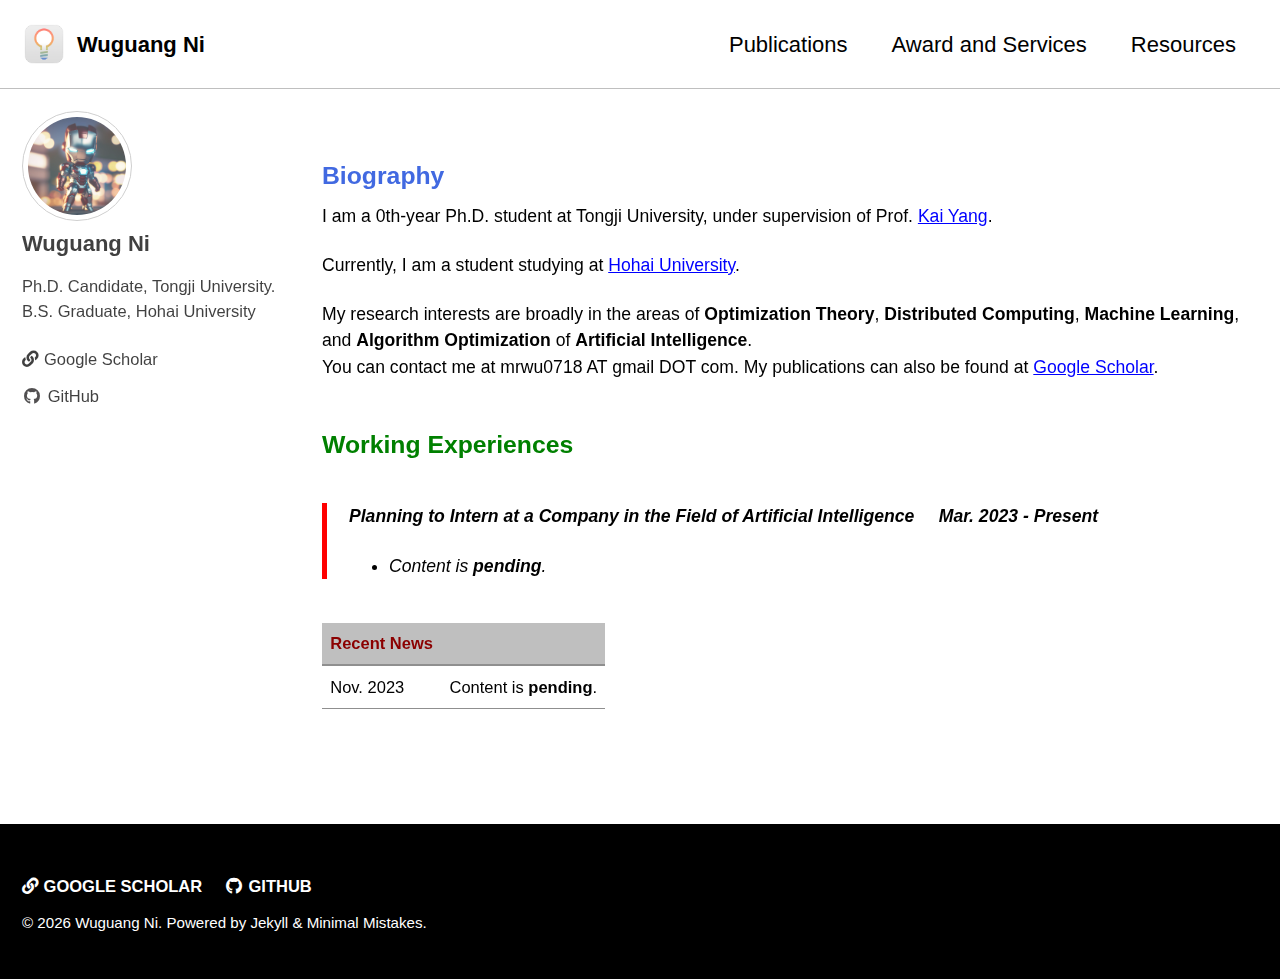
<file: index.html>
<!DOCTYPE html>
<html lang="en" class="js">
  <head>
    <meta http-equiv="Content-Type" content="text/html; charset=UTF-8" />
    <!-- title -->
    <title>Mr Ni</title>
    <meta name="author" content="Mr Ni" />
    <link rel="icon" href="./assets/graduate.svg" type="image/x-icon" />
    <meta name="viewport" content="width=device-width, initial-scale=1.0" />
    <script>
      document.documentElement.className =
        document.documentElement.className.replace(/\bno-js\b/g, "") + " js ";
    </script>
    <link rel="stylesheet" href="./assets/main.css" />
    <link
      rel="preload"
      href="https://cdn.jsdelivr.net/npm/@fortawesome/fontawesome-free@5/css/all.min.css"
      as="style"
      onload="this.onload=null;this.rel='stylesheet'"
    />
    <noscript
      ><link
        rel="stylesheet"
        href="https://cdn.jsdelivr.net/npm/@fortawesome/fontawesome-free@5/css/all.min.css"
    /></noscript>

    <script type="text/javascript" src="./assets/jquery-1.12.4.min.js"></script>
  </head>

  <body class="layout--single wide">
    <div class="masthead">
      <div class="masthead__inner-wrap">
        <div class="masthead__menu">
          <nav id="site-nav" class="greedy-nav">
            <!-- 状态栏 -->
            <a class="site-logo" href="/"
              ><img src="./assets/light.ico" alt="Wuguang Ni"
            /></a>
            <a class="site-title" href="/"> Wuguang Ni </a>
            <ul class="visible-links">
              <li class="masthead__menu-item">
                <a href="/publications/">Publications</a>
              </li>
              <li class="masthead__menu-item">
                <a href="/services/">Award and Services</a>
              </li>
              <li class="masthead__menu-item">
                <a href="/resources/">Resources</a>
              </li>
            </ul>
          </nav>
        </div>
      </div>
    </div>

    <div class="initial-content">
      <div id="main" role="main">
        <div class="sidebar sticky" style="overflow-y: hidden">
          <div itemscope="" itemtype="https://schema.org/Person" class="h-card">
            <!-- 个人信息 -->
            <div class="author__avatar">
              <a href="/">
                <img
                  src="./assets/wuguang.jpeg"
                  alt="Wuguang Ni"
                  itemprop="image"
                  class="u-photo"
                />
              </a>
            </div>
            <!-- 姓名信息 -->
            <div class="author__content">
              <h3 class="author__name p-name" itemprop="name">
                <a class="u-url" rel="me" href="/" itemprop="url">Wuguang Ni</a>
              </h3>
              <!-- 学历介绍 -->
              <div class="author__bio p-note" itemprop="description">
                <p>
                  Ph.D. Candidate, Tongji University. <br />B.S. Graduate, Hohai
                  University
                </p>
              </div>
            </div>

            <div class="author__urls-wrapper">
              <ul class="author__urls social-icons">
                <!-- 谷歌学术 -->
                <li>
                  <a href="/" rel="nofollow noopener noreferrer me"
                    ><i class="fas fa-link" aria-hidden="true"></i
                    ><span class="label">Google Scholar</span></a
                  >
                </li>
                <!-- GitHub -->
                <li>
                  <a
                    href="https://github.com/Ni-Mr"
                    rel="nofollow noopener noreferrer me"
                    ><i class="fab fa-fw fa-github" aria-hidden="true"></i
                    ><span class="label">GitHub</span></a
                  >
                </li>
              </ul>
              <!-- 访客量 -->
              <div style="width: 150px; height: 150px; margin-top: 32px">
                <script
                  type="text/javascript"
                  id="clstr_globe"
                  src="//clustrmaps.com/globe.js?d=Y4m14m4Jh2bS4Vyr_FP_8YF3q3_awg-YnkQxkAdOtIw"
                ></script>
              </div>
            </div>
          </div>
        </div>
        <!-- 自我介绍 -->
        <article
          class="page h-entry"
          itemscope=""
          itemtype="https://schema.org/CreativeWork"
        >
          <div class="page__inner-wrap">
            <section class="page__content e-content" itemprop="text">
              <!-- Biography -->
              <h3 id="biography">
                <span style="color: royalBlue; font-weight: bold"
                  >Biography</span
                ><a class="header-link" href="/#biography" title="Permalink"
                  ><span class="sr-only">Permalink</span
                  ><i class="fas fa-link"></i
                ></a>
              </h3>

              <p>
                I am a 0th-year Ph.D. student at Tongji University, under
                supervision of Prof.
                <a
                  href="https://scholar.google.com/citations?hl=zh-CN&user=irQuUaYAAAAJ"
                  >Kai Yang</a
                >.
                <!-- I am also studying at 
                <a href="https://www.hhu.edu.cn/">Hohai University</a>.
              </p> -->
              </p>

              <p>
                Currently, I am a student studying at
                <a href="https://www.hhu.edu.cn/">Hohai University</a>.
              </p>

              <p>
                My research interests are broadly in the areas of
                <strong>Optimization Theory</strong>,
                <strong>Distributed Computing</strong>,
                <strong>Machine Learning</strong>, and
                <strong>Algorithm Optimization</strong> of
                <strong>Artificial Intelligence</strong>.<br />You can contact
                me at mrwu0718 AT gmail DOT com. My publications can also be
                found at <a href="/">Google Scholar</a>.
              </p>
              <!-- 工作经历 -->
              <h3 id="working-experiences">
                <span style="color: green; font-weight: bold"
                  >Working Experiences</span
                ><a
                  class="header-link"
                  href="/#working-experiences"
                  title="Permalink"
                  ><span class="sr-only">Permalink</span
                  ><i class="fas fa-link"></i
                ></a>
              </h3>
              <blockquote>
                <p>
                  <strong>
                    Planning to Intern at a Company in the Field of Artificial
                    Intelligence &nbsp;&nbsp;&nbsp; Mar. 2023 - Present
                  </strong>
                </p>
                <ul>
                  <li>Content is <strong>pending</strong>.</li>
                </ul>
              </blockquote>
              <!-- 成长经历 -->
              <table>
                <thead>
                  <tr>
                    <th>
                      <span style="color: DarkRed; font-weight: bold"
                        >Recent News</span
                      >
                    </th>
                    <th>&nbsp;</th>
                  </tr>
                </thead>
                <tbody>
                  <!-- 一条一条的经历记录 -->
                  <!-- <tr>
                    <td>Nov. 2023</td>
                    <td>
                      <a href="/">link</a>
                      text
                      <strong>strong</strong>
                      <span style="background-color: grey; color: white">
                        (Best)
                        </span>
                        .
                    </td>
                  </tr> -->
                  <tr>
                    <td>Nov. 2023</td>
                    <td>Content is <strong>pending</strong>.</td>
                  </tr>
                </tbody>
              </table>
            </section>

            <footer class="page__meta"></footer>
          </div>
        </article>
      </div>
    </div>

    <div id="footer" class="page__footer">
      <!-- 脚注 -->
      <footer>
        <div class="page__footer-follow">
          <ul class="social-icons">
            <li>
              <a href="/" rel="nofollow noopener noreferrer"
                ><i class="fas fa-link" aria-hidden="true"></i> Google
                Scholar</a
              >
            </li>

            <li>
              <a
                href="https://github.com/Ni-Mr"
                rel="nofollow noopener noreferrer"
                ><i class="fab fa-fw fa-github" aria-hidden="true"></i>
                GitHub</a
              >
            </li>

            <!-- <li>
              <a href="/feed.xml"
                ><i class="fas fa-fw fa-rss-square" aria-hidden="true"></i>
                Feed</a
              >
            </li> -->
          </ul>
        </div>

        <div class="page__footer-copyright">
          <span id="currentYear">currentYear</span>
          <a href="https://jekyllrb.com/" rel="nofollow">Jekyll</a> &amp;
          <a
            href="https://mademistakes.com/work/minimal-mistakes-jekyll-theme/"
            rel="nofollow"
            >Minimal Mistakes</a
          >.
        </div>
      </footer>
    </div>
    <div class="jvectormap-tip"></div>
  </body>
  <script>
    var currentYear = new Date().getFullYear();
    document.getElementById("currentYear").innerHTML =
      "© " + currentYear + " Wuguang Ni. Powered by";
  </script>
</html>
</file>
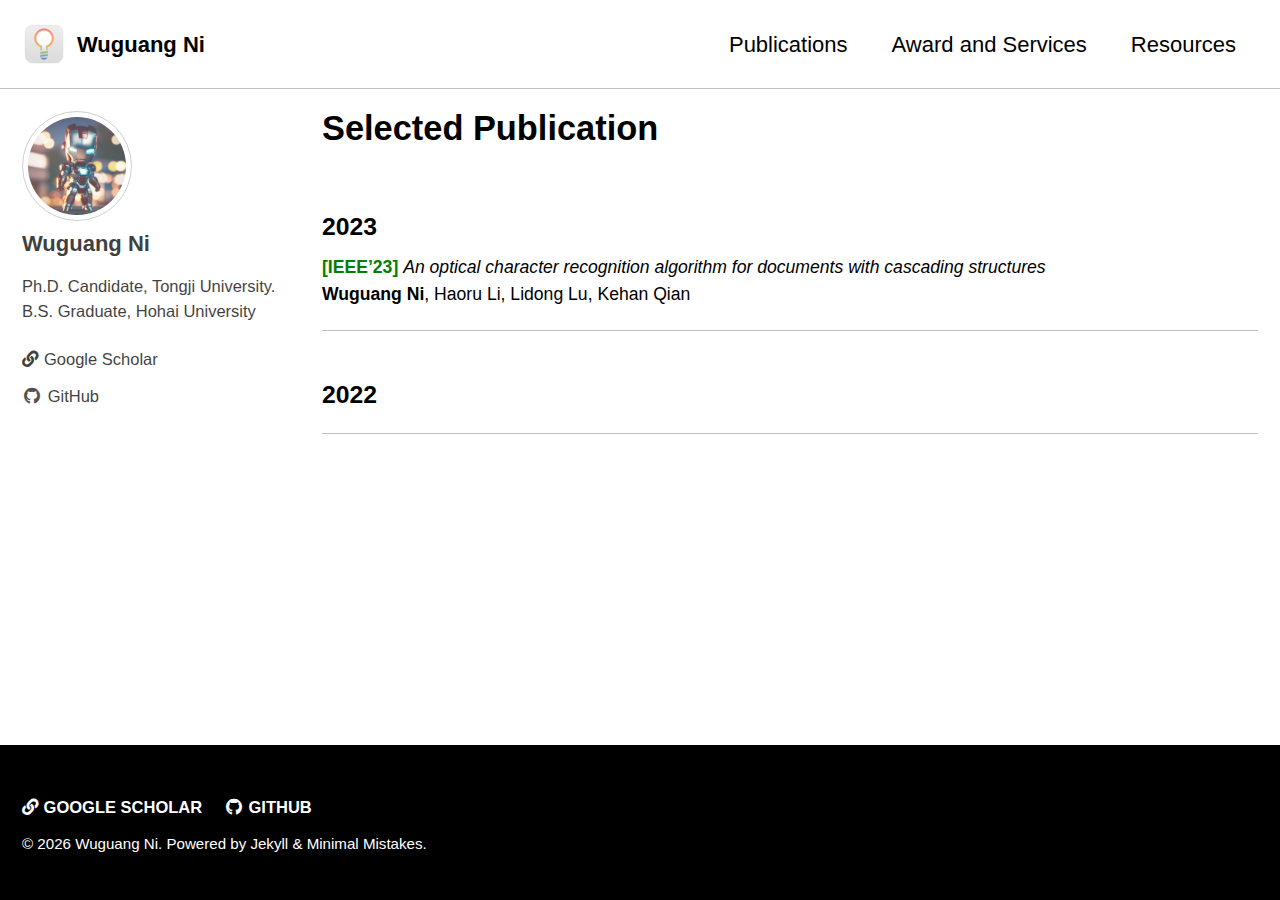
<file: publications/index.html>
<!DOCTYPE html>
<html lang="en" class="js">
  <head>
    <!-- title -->
    <meta http-equiv="Content-Type" content="text/html; charset=UTF-8" />
    <title>Selected Publication - Mr Ni</title>
    <meta name="author" content="Mr Ni">
    <link rel="icon" href="../assets/graduate.svg" type="image/x-icon">
    <meta name="viewport" content="width=device-width, initial-scale=1.0" />
    <script>
      document.documentElement.className =
        document.documentElement.className.replace(/\bno-js\b/g, "") + " js ";
    </script>
    <!-- For all browsers -->
    <link rel="stylesheet" href="../assets/main.css" />
    <link
      rel="preload"
      href="https://cdn.jsdelivr.net/npm/@fortawesome/fontawesome-free@5/css/all.min.css"
      as="style"
      onload="this.onload=null;this.rel='stylesheet'"
    />
    <noscript
      ><link
        rel="stylesheet"
        href="https://cdn.jsdelivr.net/npm/@fortawesome/fontawesome-free@5/css/all.min.css"
    /></noscript>
  </head>

  <body class="layout--single wide">
    <div class="masthead">
      <div class="masthead__inner-wrap">
        <div class="masthead__menu">
          <nav id="site-nav" class="greedy-nav">
            <!-- 状态栏 -->
            <a class="site-logo" href="/"
              ><img src="../assets/light.ico" alt="Wuguang Ni"
            /></a>
            <a class="site-title" href="/"> Wuguang Ni </a>
            <ul class="visible-links">
              <li class="masthead__menu-item">
                <a href="/publications/">Publications</a>
              </li>
              <li class="masthead__menu-item">
                <a href="/services/">Award and Services</a>
              </li>
              <li class="masthead__menu-item">
                <a href="/resources/">Resources</a>
              </li>
            </ul>
          </nav>
        </div>
      </div>
    </div>


    <div class="initial-content">
      <div id="main" role="main">
        <div class="sidebar sticky" style="overflow-y: hidden">
          <div itemscope="" itemtype="https://schema.org/Person" class="h-card">
            <!-- 个人信息 -->
            <div class="author__avatar">
              <a href="/">
                <img
                  src="../assets/wuguang.jpeg"
                  alt="Wuguang Ni"
                  itemprop="image"
                  class="u-photo"
                />
              </a>
            </div>
             <!-- 姓名信息 -->
             <div class="author__content">
              <h3 class="author__name p-name" itemprop="name">
                <a class="u-url" rel="me" href="/" itemprop="url">Wuguang Ni</a>
              </h3>
              <!-- 学历介绍 -->
              <div class="author__bio p-note" itemprop="description">
                <p>
                  Ph.D. Candidate, Tongji University. <br />B.S. Graduate, Hohai
                  University
                </p>
              </div>
            </div>

            <div class="author__urls-wrapper">
              <ul class="author__urls social-icons">
                <!-- 谷歌学术 -->
                <li>
                  <a
                    href="/"
                    rel="nofollow noopener noreferrer me"
                    ><i class="fas fa-link" aria-hidden="true"></i
                    ><span class="label">Google Scholar</span></a
                  >
                </li>
                <!-- GitHub -->
                <li>
                  <a
                    href="https://github.com/Ni-Mr"
                    rel="nofollow noopener noreferrer me"
                    ><i class="fab fa-fw fa-github" aria-hidden="true"></i
                    ><span class="label">GitHub</span></a
                  >
                </li>
              </ul>
              <!-- 访客量 -->
              <div style="width: 150px; height: 150px; margin-top: 32px">
                <script
                  type="text/javascript"
                  id="clstr_globe"
                  src="//clustrmaps.com/globe.js?d=Y4m14m4Jh2bS4Vyr_FP_8YF3q3_awg-YnkQxkAdOtIw"
                ></script>
              </div>
            </div>
          </div>
        </div>

        <article
          class="page h-entry"
          itemscope=""
          itemtype="https://schema.org/CreativeWork"
        >
          <meta itemprop="headline" content="Selected Publication" />

          <div class="page__inner-wrap">
            <header>
              <h1
                id="page-title"
                class="page__title p-name"
                itemprop="headline"
              >
                <a
                  href="/publications/"
                  class="u-url"
                  itemprop="url"
                  >Selected Publication
                </a>
              </h1>
            </header>
            <!-- 发表的学术论文 -->
            <section class="page__content e-content" itemprop="text">
              
              <h3 id="2023">
                2023<a
                  class="header-link"
                  href="/publications/#2023"
                  title="Permalink"
                  ><span class="sr-only">Permalink</span
                  ><i class="fas fa-link"></i
                ></a>
              </h3>
              <!-- 论文列表 -->
              <p>
                <span style="color: green; font-weight: bold">[IEEE’23]</span>
                <!-- <span style="color: royalblue; font-weight: bold">[IEEE’23]</span> -->
                <!-- <span style="color: gray; font-weight: bold">[IEEE’23]</span> -->
                <!-- <span style="background-color: gray; color: White">Outstanding Paper Award</span> -->
                <em>An optical character recognition algorithm for documents with cascading structures</em>
                <br />
                <strong>Wuguang Ni</strong>, Haoru Li, Lidong Lu, Kehan Qian
                <br />
              </p>
              <hr />

              <h3 id="2022">
                2022<a
                  class="header-link"
                  href="/publications/#2022"
                  title="Permalink"
                  ><span class="sr-only">Permalink</span
                  ><i class="fas fa-link"></i
                ></a>
              </h3>
              <p></p>
              <hr />
            </section>

            <footer class="page__meta"></footer>
          </div>
        </article>
      </div>
    </div>
    <div id="footer" class="page__footer">
      <!-- 脚注 -->
      <footer>
        <div class="page__footer-follow">
          <ul class="social-icons">
            <li>
              <a
                href="/"
                rel="nofollow noopener noreferrer"
                ><i class="fas fa-link" aria-hidden="true"></i> 
                Google Scholar</a
              >
            </li>

            <li>
              <a
                href="https://github.com/Ni-Mr"
                rel="nofollow noopener noreferrer"
                ><i class="fab fa-fw fa-github" aria-hidden="true"></i>
                GitHub</a
              >
            </li>
          </ul>
        </div>

        <div class="page__footer-copyright">
          <span id="currentYear">currentYear</span>
          <a href="https://jekyllrb.com/" rel="nofollow">Jekyll</a> &amp;
          <a
            href="https://mademistakes.com/work/minimal-mistakes-jekyll-theme/"
            rel="nofollow"
            >Minimal Mistakes</a
          >.
        </div>
      </footer>
    </div>
    <div class="jvectormap-tip"></div>
  </body>
  <script>
    var currentYear = new Date().getFullYear();
    document.getElementById("currentYear").innerHTML = "© " + currentYear + " Wuguang Ni. Powered by";
  </script>
</html>
</file>
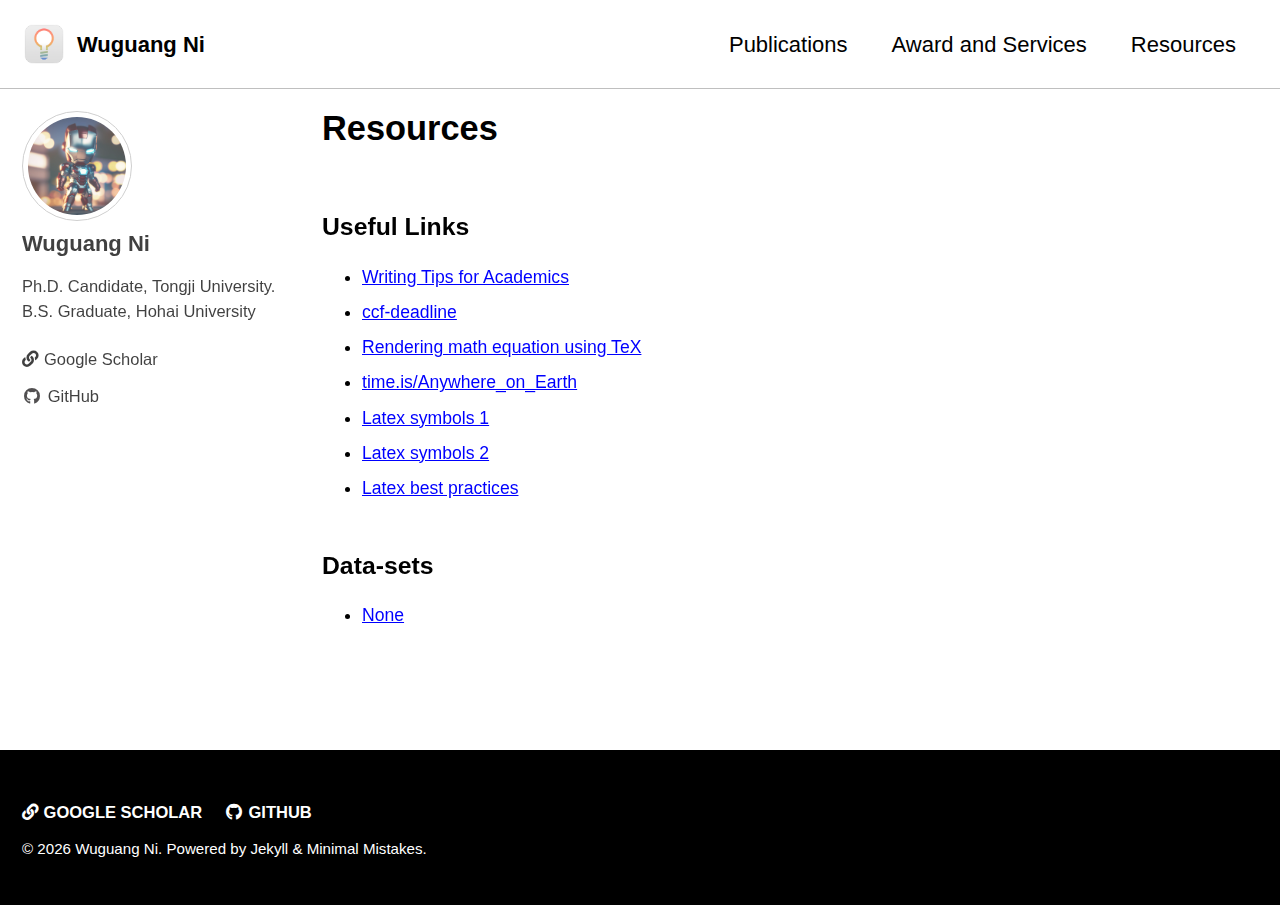
<file: resources/index.html>
<!DOCTYPE html>
<html lang="en" class="js">
  <head>
    <!-- title -->
    <meta http-equiv="Content-Type" content="text/html; charset=UTF-8" />
    <title>Resources - Mr Ni</title>
    <meta name="author" content="Mr Ni">
    <link rel="icon" href="../assets/graduate.svg" type="image/x-icon">
    <meta name="viewport" content="width=device-width, initial-scale=1.0" />
    <script>
      document.documentElement.className =
        document.documentElement.className.replace(/\bno-js\b/g, "") + " js ";
    </script>
    <!-- For all browsers -->
    <link rel="stylesheet" href="../assets/main.css" />
    <link
      rel="preload"
      href="https://cdn.jsdelivr.net/npm/@fortawesome/fontawesome-free@5/css/all.min.css"
      as="style"
      onload="this.onload=null;this.rel='stylesheet'"
    />
    <noscript
      ><link
        rel="stylesheet"
        href="https://cdn.jsdelivr.net/npm/@fortawesome/fontawesome-free@5/css/all.min.css"
    /></noscript>
  </head>

  <body class="layout--single wide">
    <div class="masthead">
      <div class="masthead__inner-wrap">
        <div class="masthead__menu">
          <nav id="site-nav" class="greedy-nav">
            <!-- 状态栏 -->
            <a class="site-logo" href="/"
              ><img src="../assets/light.ico" alt="Wuguang Ni"
            /></a>
            <a class="site-title" href="/"> Wuguang Ni </a>
            <ul class="visible-links">
              <li class="masthead__menu-item">
                <a href="/publications/">Publications</a>
              </li>
              <li class="masthead__menu-item">
                <a href="/services/">Award and Services</a>
              </li>
              <li class="masthead__menu-item">
                <a href="/resources/">Resources</a>
              </li>
            </ul>
          </nav>
        </div>
      </div>
    </div>


    <div class="initial-content">
      <div id="main" role="main">
        <div class="sidebar sticky" style="overflow-y: hidden">
          <div itemscope="" itemtype="https://schema.org/Person" class="h-card">
            <!-- 个人信息 -->
            <div class="author__avatar">
              <a href="/">
                <img
                  src="../assets/wuguang.jpeg"
                  alt="Wuguang Ni"
                  itemprop="image"
                  class="u-photo"
                />
              </a>
            </div>
             <!-- 姓名信息 -->
             <div class="author__content">
              <h3 class="author__name p-name" itemprop="name">
                <a class="u-url" rel="me" href="/" itemprop="url">Wuguang Ni</a>
              </h3>
              <!-- 学历介绍 -->
              <div class="author__bio p-note" itemprop="description">
                <p>
                  Ph.D. Candidate, Tongji University. <br />B.S. Graduate, Hohai
                  University
                </p>
              </div>
            </div>

            <div class="author__urls-wrapper">
              <ul class="author__urls social-icons">
                <!-- 谷歌学术 -->
                <li>
                  <a
                    href="/"
                    rel="nofollow noopener noreferrer me"
                    ><i class="fas fa-link" aria-hidden="true"></i
                    ><span class="label">Google Scholar</span></a
                  >
                </li>
                <!-- GitHub -->
                <li>
                  <a
                    href="https://github.com/Ni-Mr"
                    rel="nofollow noopener noreferrer me"
                    ><i class="fab fa-fw fa-github" aria-hidden="true"></i
                    ><span class="label">GitHub</span></a
                  >
                </li>
              </ul>
              <!-- 访客量 -->
              <div style="width: 150px; height: 150px; margin-top: 32px">
                <script
                  type="text/javascript"
                  id="clstr_globe"
                  src="//clustrmaps.com/globe.js?d=Y4m14m4Jh2bS4Vyr_FP_8YF3q3_awg-YnkQxkAdOtIw"
                ></script>
              </div>
            </div>
          </div>
        </div>

        <article
          class="page h-entry"
          itemscope=""
          itemtype="https://schema.org/CreativeWork"
        >
          <meta itemprop="headline" content="Resources" />

          <div class="page__inner-wrap">
            <header>
              <h1
                id="page-title"
                class="page__title p-name"
                itemprop="headline"
              >
                <a
                  href="/resources/"
                  class="u-url"
                  itemprop="url"
                  >Resources
                </a>
              </h1>
            </header>
            <!-- 资源分享 -->
            <section class="page__content e-content" itemprop="text">
              <h3 id="useful-links">
                Useful Links<a
                  class="header-link"
                  href="/resources/#useful-links"
                  title="Permalink"
                  ><span class="sr-only">Permalink</span
                  ><i class="fas fa-link"></i
                ></a>
              </h3>

              <ul>
                <li>
                  <a
                    href="https://greatresearch.org/2013/10/11/storytelling-101-writing-tips-for-academics/"
                    >Writing Tips for Academics</a
                  >
                </li>
                <li><a href="https://ccfddl.github.io/">ccf-deadline</a></li>
                <li>
                  <a
                    href="https://matplotlib.org/stable/gallery/text_labels_and_annotations/tex_demo.html"
                    >Rendering math equation using TeX</a
                  >
                </li>
                <li>
                  <a href="https://time.is/Anywhere_on_Earth"
                    >time.is/Anywhere_on_Earth</a
                  >
                </li>
                <li>
                  <a
                    href="https://oeis.org/wiki/List_of_LaTeX_mathematical_symbols"
                    >Latex symbols 1</a
                  >
                </li>
                <li>
                  <a
                    href="https://artofproblemsolving.com/wiki/index.php/LaTeX:Symbols"
                    >Latex symbols 2</a
                  >
                </li>
                <li>
                  <a
                    href="https://www.acm.org/publications/taps/latex-best-practices"
                    >Latex best practices</a
                  >
                </li>
              </ul>
              <!-- 数据集分享 -->
              <h3 id="data-sets">
                Data-sets<a
                  class="header-link"
                  href="/resource/#data-sets"
                  title="Permalink"
                  ><span class="sr-only">Permalink</span
                  ><i class="fas fa-link"></i
                ></a>
              </h3>

              <ul>
                <li>
                  <a
                    href="/"
                    >None</a
                  >
                </li>
              </ul>
            </section>

            <footer class="page__meta"></footer>
          </div>
        </article>
      </div>
    </div>
    <div id="footer" class="page__footer">
      <!-- 脚注 -->
      <footer>
        <div class="page__footer-follow">
          <ul class="social-icons">
            <li>
              <a
                href="/"
                rel="nofollow noopener noreferrer"
                ><i class="fas fa-link" aria-hidden="true"></i> 
                Google Scholar</a
              >
            </li>

            <li>
              <a
                href="https://github.com/Ni-Mr"
                rel="nofollow noopener noreferrer"
                ><i class="fab fa-fw fa-github" aria-hidden="true"></i>
                GitHub</a
              >
            </li>
          </ul>
        </div>

        <div class="page__footer-copyright">
          <span id="currentYear">currentYear</span>
          <a href="https://jekyllrb.com/" rel="nofollow">Jekyll</a> &amp;
          <a
            href="https://mademistakes.com/work/minimal-mistakes-jekyll-theme/"
            rel="nofollow"
            >Minimal Mistakes</a
          >.
        </div>
      </footer>
    </div>
    <div class="jvectormap-tip"></div>
  </body>
  <script>
    var currentYear = new Date().getFullYear();
    document.getElementById("currentYear").innerHTML = "© " + currentYear + " Wuguang Ni. Powered by";
  </script>
</html>
</file>
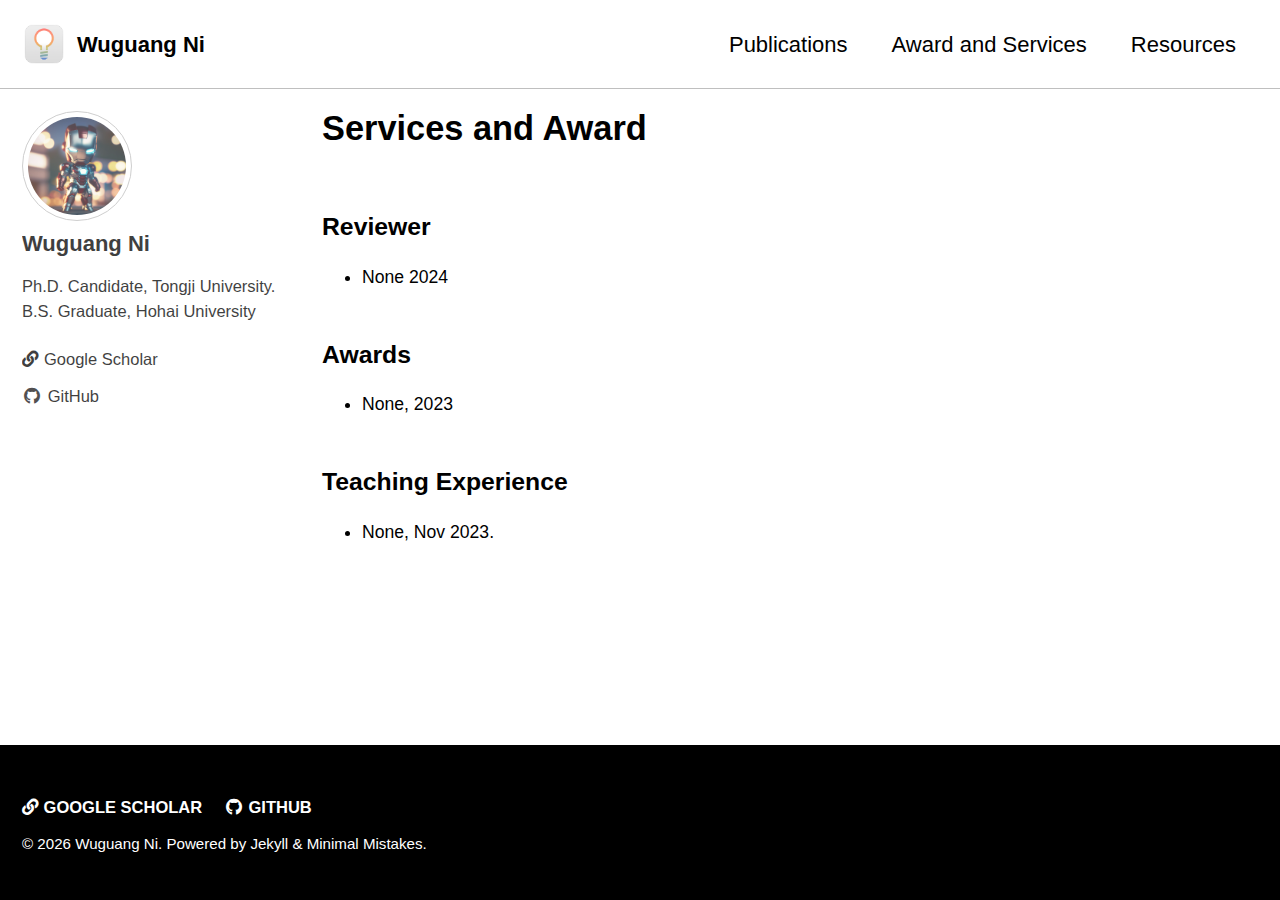
<file: services/index.html>
<!DOCTYPE html>
<html lang="en" class="js">
  <head>
    <!-- title -->
    <meta http-equiv="Content-Type" content="text/html; charset=UTF-8" />
    <title>Services and Award - Mr Ni</title>
    <meta name="author" content="Mr Ni">
    <link rel="icon" href="../assets/graduate.svg" type="image/x-icon">
    <meta name="viewport" content="width=device-width, initial-scale=1.0" />
    <script>
      document.documentElement.className =
        document.documentElement.className.replace(/\bno-js\b/g, "") + " js ";
    </script>
    <!-- For all browsers -->
    <link rel="stylesheet" href="../assets/main.css" />
    <link
      rel="preload"
      href="https://cdn.jsdelivr.net/npm/@fortawesome/fontawesome-free@5/css/all.min.css"
      as="style"
      onload="this.onload=null;this.rel='stylesheet'"
    />
    <noscript
      ><link
        rel="stylesheet"
        href="https://cdn.jsdelivr.net/npm/@fortawesome/fontawesome-free@5/css/all.min.css"
    /></noscript>
  </head>

  <body class="layout--single">
    <div class="masthead">
      <div class="masthead__inner-wrap">
        <div class="masthead__menu">
          <nav id="site-nav" class="greedy-nav">
            <!-- 状态栏 -->
            <a class="site-logo" href="/"
              ><img src="../assets/light.ico" alt="Wuguang Ni"
            /></a>
            <a class="site-title" href="/"> Wuguang Ni </a>
            <ul class="visible-links">
              <li class="masthead__menu-item">
                <a href="/publications/">Publications</a>
              </li>
              <li class="masthead__menu-item">
                <a href="/services/">Award and Services</a>
              </li>
              <li class="masthead__menu-item">
                <a href="/resources/">Resources</a>
              </li>
            </ul>
          </nav>
        </div>
      </div>
    </div>

    
    <div class="initial-content">
      <div id="main" role="main">
        <div class="sidebar sticky" style="overflow-y: hidden">
          <div itemscope="" itemtype="https://schema.org/Person" class="h-card">
            <!-- 个人信息 -->
            <div class="author__avatar">
              <a href="/">
                <img
                  src="../assets/wuguang.jpeg"
                  alt="Wuguang Ni"
                  itemprop="image"
                  class="u-photo"
                />
              </a>
            </div>
             <!-- 姓名信息 -->
             <div class="author__content">
              <h3 class="author__name p-name" itemprop="name">
                <a class="u-url" rel="me" href="/" itemprop="url">Wuguang Ni</a>
              </h3>
              <!-- 学历介绍 -->
              <div class="author__bio p-note" itemprop="description">
                <p>
                  Ph.D. Candidate, Tongji University. <br />B.S. Graduate, Hohai
                  University
                </p>
              </div>
            </div>

            <div class="author__urls-wrapper">
              <ul class="author__urls social-icons">
                <!-- 谷歌学术 -->
                <li>
                  <a
                    href="/"
                    rel="nofollow noopener noreferrer me"
                    ><i class="fas fa-link" aria-hidden="true"></i
                    ><span class="label">Google Scholar</span></a
                  >
                </li>
                <!-- GitHub -->
                <li>
                  <a
                    href="https://github.com/Ni-Mr"
                    rel="nofollow noopener noreferrer me"
                    ><i class="fab fa-fw fa-github" aria-hidden="true"></i
                    ><span class="label">GitHub</span></a
                  >
                </li>
              </ul>
              <!-- 访客量 -->
              <div style="width: 150px; height: 150px; margin-top: 32px">
                <script
                  type="text/javascript"
                  id="clstr_globe"
                  src="//clustrmaps.com/globe.js?d=Y4m14m4Jh2bS4Vyr_FP_8YF3q3_awg-YnkQxkAdOtIw"
                ></script>
              </div>
            </div>
          </div>
        </div>

        <article
          class="page h-entry"
          itemscope=""
          itemtype="https://schema.org/CreativeWork"
        >
          <meta itemprop="headline" content="Services and Award" />

          <div class="page__inner-wrap">
            <header>
              <h1
                id="page-title"
                class="page__title p-name"
                itemprop="headline"
              >
                <a
                  href="/services/"
                  class="u-url"
                  itemprop="url"
                  >Services and Award
                </a>
              </h1>
            </header>

            <section class="page__content e-content" itemprop="text">
              <!-- 审稿人 -->
              <h3 id="reviewer">
                Reviewer<a
                  class="header-link"
                  href="/services/#reviewer"
                  title="Permalink"
                  ><span class="sr-only">Permalink</span
                  ><i class="fas fa-link"></i
                ></a>
              </h3>
              <ul>
                <li>None 2024</li>
              </ul>
              <!-- 获得奖励 -->
              <h3 id="awards">
                Awards<a
                  class="header-link"
                  href="/services/#awards"
                  title="Permalink"
                  ><span class="sr-only">Permalink</span
                  ><i class="fas fa-link"></i
                ></a>
              </h3>
              <ul>
                <li>None, 2023</li>
              </ul>
              <!-- 授课经历 -->
              <h3 id="teaching-experience">
                Teaching Experience<a
                  class="header-link"
                  href="/services/#teaching-experience"
                  title="Permalink"
                  ><span class="sr-only">Permalink</span
                  ><i class="fas fa-link"></i
                ></a>
              </h3>
              <ul>
                <li>None, Nov 2023.</li>
              </ul>
            </section>

            <footer class="page__meta"></footer>
          </div>
        </article>
      </div>
    </div>
    <div id="footer" class="page__footer">
      <!-- 脚注 -->
      <footer>
        <div class="page__footer-follow">
          <ul class="social-icons">
            <li>
              <a
                href="/"
                rel="nofollow noopener noreferrer"
                ><i class="fas fa-link" aria-hidden="true"></i> 
                Google Scholar</a
              >
            </li>

            <li>
              <a
                href="https://github.com/Ni-Mr"
                rel="nofollow noopener noreferrer"
                ><i class="fab fa-fw fa-github" aria-hidden="true"></i>
                GitHub</a
              >
            </li>
          </ul>
        </div>

        <div class="page__footer-copyright">
          <span id="currentYear">currentYear</span>
          <a href="https://jekyllrb.com/" rel="nofollow">Jekyll</a> &amp;
          <a
            href="https://mademistakes.com/work/minimal-mistakes-jekyll-theme/"
            rel="nofollow"
            >Minimal Mistakes</a
          >.
        </div>
      </footer>
    </div>
    <div class="jvectormap-tip"></div>
  </body>
  <script>
    var currentYear = new Date().getFullYear();
    document.getElementById("currentYear").innerHTML = "© " + currentYear + " Wuguang Ni. Powered by";
  </script>
</html>
</file>
<file: assets/main.css>
.page__content .notice,.page__content .notice--primary,.page__content .notice--info,.page__content .notice--warning,.page__content .notice--success,.page__content .notice--danger{color:#000}.page__footer{color:#fff !important}.page__footer-follow .social-icons i,.page__footer-follow .social-icons .svg-inline--fa{color:inherit}/*!
 * Minimal Mistakes Jekyll Theme 4.24.0 by Michael Rose
 * Copyright 2013-2020 Michael Rose - mademistakes.com | @mmistakes
 * Licensed under MIT (https://github.com/mmistakes/minimal-mistakes/blob/master/LICENSE)
*/.mfp-counter{font-family:Georgia,Times,serif}.mfp-bg{top:0;left:0;width:100%;height:100%;z-index:1042;overflow:hidden;position:fixed;background:#000;opacity:.8;filter:alpha(opacity=80)}.mfp-wrap{top:0;left:0;width:100%;height:100%;z-index:1043;position:fixed;outline:none !important;-webkit-backface-visibility:hidden}.mfp-container{text-align:center;position:absolute;width:100%;height:100%;left:0;top:0;padding:0 8px;-webkit-box-sizing:border-box;-moz-box-sizing:border-box;box-sizing:border-box}.mfp-container:before{content:'';display:inline-block;height:100%;vertical-align:middle}.mfp-align-top .mfp-container:before{display:none}.mfp-content{position:relative;display:inline-block;vertical-align:middle;margin:0 auto;text-align:left;z-index:1045}.mfp-inline-holder .mfp-content,.mfp-ajax-holder .mfp-content{width:100%;cursor:auto}.mfp-ajax-cur{cursor:progress}.mfp-zoom-out-cur,.mfp-zoom-out-cur .mfp-image-holder .mfp-close{cursor:-moz-zoom-out;cursor:-webkit-zoom-out;cursor:zoom-out}.mfp-zoom{cursor:pointer;cursor:-webkit-zoom-in;cursor:-moz-zoom-in;cursor:zoom-in}.mfp-auto-cursor .mfp-content{cursor:auto}.mfp-close,.mfp-arrow,.mfp-preloader,.mfp-counter{-webkit-user-select:none;-moz-user-select:none;user-select:none}.mfp-loading.mfp-figure{display:none}.mfp-hide{display:none !important}.mfp-preloader{color:#ccc;position:absolute;top:50%;width:auto;text-align:center;margin-top:-0.8em;left:8px;right:8px;z-index:1044}.mfp-preloader a{color:#ccc}.mfp-preloader a:hover{color:#fff}.mfp-s-ready .mfp-preloader{display:none}.mfp-s-error .mfp-content{display:none}button.mfp-close,button.mfp-arrow{overflow:visible;cursor:pointer;background:transparent;border:0;-webkit-appearance:none;display:block;outline:none;padding:0;z-index:1046;-webkit-box-shadow:none;box-shadow:none}button::-moz-focus-inner{padding:0;border:0}.mfp-close{width:44px;height:44px;line-height:44px;position:absolute;right:0;top:0;text-decoration:none;text-align:center;opacity:1;filter:alpha(opacity=100);padding:0 0 18px 10px;color:#fff;font-style:normal;font-size:28px;font-family:Georgia,Times,serif}.mfp-close:hover,.mfp-close:focus{opacity:1;filter:alpha(opacity=100)}.mfp-close:active{top:1px}.mfp-close-btn-in .mfp-close{color:#fff}.mfp-image-holder .mfp-close,.mfp-iframe-holder .mfp-close{color:#fff;right:-6px;text-align:right;padding-right:6px;width:100%}.mfp-counter{position:absolute;top:0;right:0;color:#ccc;font-size:12px;line-height:18px}.mfp-arrow{position:absolute;opacity:1;filter:alpha(opacity=100);margin:0;top:50%;margin-top:-55px;padding:0;width:90px;height:110px;-webkit-tap-highlight-color:transparent}.mfp-arrow:active{margin-top:-54px}.mfp-arrow:hover,.mfp-arrow:focus{opacity:1;filter:alpha(opacity=100)}.mfp-arrow:before,.mfp-arrow:after,.mfp-arrow .mfp-b,.mfp-arrow .mfp-a{content:'';display:block;width:0;height:0;position:absolute;left:0;top:0;margin-top:35px;margin-left:35px;border:medium inset transparent}.mfp-arrow:after,.mfp-arrow .mfp-a{border-top-width:13px;border-bottom-width:13px;top:8px}.mfp-arrow:before,.mfp-arrow .mfp-b{border-top-width:21px;border-bottom-width:21px;opacity:0.7}.mfp-arrow-left{left:0}.mfp-arrow-left:after,.mfp-arrow-left .mfp-a{border-right:17px solid #fff;margin-left:31px}.mfp-arrow-left:before,.mfp-arrow-left .mfp-b{margin-left:25px;border-right:27px solid #fff}.mfp-arrow-right{right:0}.mfp-arrow-right:after,.mfp-arrow-right .mfp-a{border-left:17px solid #fff;margin-left:39px}.mfp-arrow-right:before,.mfp-arrow-right .mfp-b{border-left:27px solid #fff}.mfp-iframe-holder{padding-top:40px;padding-bottom:40px}.mfp-iframe-holder .mfp-content{line-height:0;width:100%;max-width:900px}.mfp-iframe-holder .mfp-close{top:-40px}.mfp-iframe-scaler{width:100%;height:0;overflow:hidden;padding-top:56.25%}.mfp-iframe-scaler iframe{position:absolute;display:block;top:0;left:0;width:100%;height:100%;box-shadow:0 0 8px rgba(0,0,0,0.6);background:#000}img.mfp-img{width:auto;max-width:100%;height:auto;display:block;line-height:0;-webkit-box-sizing:border-box;-moz-box-sizing:border-box;box-sizing:border-box;padding:40px 0 40px;margin:0 auto}.mfp-figure{line-height:0}.mfp-figure:after{content:'';position:absolute;left:0;top:40px;bottom:40px;display:block;right:0;width:auto;height:auto;z-index:-1;box-shadow:0 0 8px rgba(0,0,0,0.6);background:#444}.mfp-figure small{color:#bdbdbd;display:block;font-size:12px;line-height:14px}.mfp-figure figure{margin:0}.mfp-figure figcaption{margin-top:0;margin-bottom:0}.mfp-bottom-bar{margin-top:-36px;position:absolute;top:100%;left:0;width:100%;cursor:auto}.mfp-title{text-align:left;line-height:18px;color:#f3f3f3;word-wrap:break-word;padding-right:36px}.mfp-image-holder .mfp-content{max-width:100%}.mfp-gallery .mfp-image-holder .mfp-figure{cursor:pointer}@media screen and (max-width: 800px) and (orientation: landscape), screen and (max-height: 300px){.mfp-img-mobile .mfp-image-holder{padding-left:0;padding-right:0}.mfp-img-mobile img.mfp-img{padding:0}.mfp-img-mobile .mfp-figure:after{top:0;bottom:0}.mfp-img-mobile .mfp-figure small{display:inline;margin-left:5px}.mfp-img-mobile .mfp-bottom-bar{background:rgba(0,0,0,0.6);bottom:0;margin:0;top:auto;padding:3px 5px;position:fixed;-webkit-box-sizing:border-box;-moz-box-sizing:border-box;box-sizing:border-box}.mfp-img-mobile .mfp-bottom-bar:empty{padding:0}.mfp-img-mobile .mfp-counter{right:5px;top:3px}.mfp-img-mobile .mfp-close{top:0;right:0;width:35px;height:35px;line-height:35px;background:rgba(0,0,0,0.6);position:fixed;text-align:center;padding:0}}@media all and (max-width: 900px){.mfp-arrow{-webkit-transform:scale(0.75);transform:scale(0.75)}.mfp-arrow-left{-webkit-transform-origin:0;transform-origin:0}.mfp-arrow-right{-webkit-transform-origin:100%;transform-origin:100%}.mfp-container{padding-left:6px;padding-right:6px}}.mfp-ie7 .mfp-img{padding:0}.mfp-ie7 .mfp-bottom-bar{width:600px;left:50%;margin-left:-300px;margin-top:5px;padding-bottom:5px}.mfp-ie7 .mfp-container{padding:0}.mfp-ie7 .mfp-content{padding-top:44px}.mfp-ie7 .mfp-close{top:0;right:0;padding-top:0}a:focus,button:focus{outline:thin dotted red;outline:5px auto red;outline-offset:-2px}*{box-sizing:border-box}html{box-sizing:border-box;background-color:#fff;font-size:16px;-webkit-text-size-adjust:100%;-ms-text-size-adjust:100%}@media (min-width: 48em){html{font-size:18px}}@media (min-width: 64em){html{font-size:20px}}@media (min-width: 80em){html{font-size:22px}}body{margin:0}::-moz-selection{color:#fff;background:#000}::selection{color:#fff;background:#000}article,aside,details,figcaption,figure,footer,header,hgroup,main,nav,section{display:block}audio,canvas,video{display:inline-block;*display:inline;*zoom:1}audio:not([controls]){display:none}a{color:blue}a:hover,a:active{outline:0}sub,sup{position:relative;font-size:75%;line-height:0;vertical-align:baseline}sup{top:-0.5em}sub{bottom:-0.25em}img{max-width:100%;width:auto\9;height:auto;vertical-align:middle;border:0;-ms-interpolation-mode:bicubic}#map_canvas img,.google-maps img{max-width:none}button,input,select,textarea{margin:0;font-size:100%;vertical-align:middle}button,input{*overflow:visible;line-height:normal}button::-moz-focus-inner,input::-moz-focus-inner{padding:0;border:0}button,html input[type="button"],input[type="reset"],input[type="submit"]{-webkit-appearance:button;cursor:pointer}label,select,button,input[type="button"],input[type="reset"],input[type="submit"],input[type="radio"],input[type="checkbox"]{cursor:pointer}input[type="search"]{box-sizing:border-box;-webkit-appearance:textfield}input[type="search"]::-webkit-search-decoration,input[type="search"]::-webkit-search-cancel-button{-webkit-appearance:none}textarea{overflow:auto;vertical-align:top}html{position:relative;min-height:100%}body{margin:0;padding:0;color:#000;font-family:-apple-system,BlinkMacSystemFont,"Roboto","Segoe UI","Helvetica Neue","Lucida Grande",Arial,sans-serif;line-height:1.5}body.overflow--hidden{overflow:hidden}h1,h2,h3,h4,h5,h6{margin:2em 0 0.5em;line-height:1.2;font-family:-apple-system,BlinkMacSystemFont,"Roboto","Segoe UI","Helvetica Neue","Lucida Grande",Arial,sans-serif;font-weight:bold}h1{margin-top:0;font-size:1.563em}h2{font-size:1.25em}h3{font-size:1.125em}h4{font-size:1.0625em}h5{font-size:1.03125em}h6{font-size:1em}small,.small{font-size:.75em}p{margin-bottom:1.3em}u,ins{text-decoration:none;border-bottom:1px solid #000}u a,ins a{color:inherit}del a{color:inherit}p,pre,blockquote,ul,ol,dl,figure,table,fieldset{orphans:3;widows:3}abbr[title],abbr[data-original-title]{text-decoration:none;cursor:help;border-bottom:1px dotted #000}blockquote{margin:2em 1em 2em 0;padding-left:1em;padding-right:1em;font-style:italic;border-left:0.25em solid red}blockquote cite{font-style:italic}blockquote cite:before{content:"\2014";padding-right:5px}a:visited{color:#2626ff}a:hover{color:#0000bf;outline:0}tt,code,kbd,samp,pre{font-family:Monaco,Consolas,"Lucida Console",monospace}pre{overflow-x:auto}p>code,a>code,li>code,figcaption>code,td>code{padding-top:0.1rem;padding-bottom:0.1rem;font-size:0.8em;background:#fafafa;border-radius:4px}p>code:before,p>code:after,a>code:before,a>code:after,li>code:before,li>code:after,figcaption>code:before,figcaption>code:after,td>code:before,td>code:after{letter-spacing:-0.2em;content:"\00a0"}hr{display:block;margin:1em 0;border:0;border-top:1px solid #bfbfbf}ul li,ol li{margin-bottom:0.5em}li ul,li ol{margin-top:0.5em}figure{display:-webkit-box;display:flex;-webkit-box-pack:justify;justify-content:space-between;-webkit-box-align:start;align-items:flex-start;flex-wrap:wrap;margin:2em 0}figure img,figure iframe,figure .fluid-width-video-wrapper{margin-bottom:1em}figure img{width:100%;border-radius:4px;-webkit-transition:all 0.2s ease-in-out;transition:all 0.2s ease-in-out}figure>a{display:block}@media (min-width: 37.5em){figure.half>a,figure.half>img{width:calc(50% - 0.5em)}}figure.half figcaption{width:100%}@media (min-width: 37.5em){figure.third>a,figure.third>img{width:calc(33.3333% - 0.5em)}}figure.third figcaption{width:100%}figcaption{margin-bottom:0.5em;color:#000;font-family:Georgia,Times,serif;font-size:.75em}figcaption a{-webkit-transition:all 0.2s ease-in-out;transition:all 0.2s ease-in-out}figcaption a:hover{color:#0000bf}svg:not(:root){overflow:hidden}nav ul{margin:0;padding:0}nav li{list-style:none}nav a{text-decoration:none}nav ul li,nav ol li{margin-bottom:0}nav li ul,nav li ol{margin-top:0}b,i,strong,em,blockquote,p,q,span,figure,img,h1,h2,header,input,a,tr,td,form button,input[type="submit"],.btn,.highlight,.archive__item-teaser{-webkit-transition:all 0.2s ease-in-out;transition:all 0.2s ease-in-out}form{margin:0 0 5px 0;padding:1em;background-color:#f2f3f3}form fieldset{margin-bottom:5px;padding:0;border-width:0}form legend{display:block;width:100%;margin-bottom:10px;*margin-left:-7px;padding:0;color:#000;border:0;white-space:normal}form p{margin-bottom:2.5px}form ul{list-style-type:none;margin:0 0 5px 0;padding:0}form br{display:none}label,input,button,select,textarea{vertical-align:baseline;*vertical-align:middle}input,button,select,textarea{box-sizing:border-box;font-family:-apple-system,BlinkMacSystemFont,"Roboto","Segoe UI","Helvetica Neue","Lucida Grande",Arial,sans-serif}label{display:block;margin-bottom:0.25em;color:#000;cursor:pointer}label small{font-size:.75em}label input,label textarea,label select{display:block}input,textarea,select{display:inline-block;width:100%;padding:0.25em;margin-bottom:0.5em;color:#000;background-color:#fff;border:#bfbfbf;border-radius:4px;box-shadow:0 1px 1px rgba(0,0,0,0.125)}.input-mini{width:60px}.input-small{width:90px}input[type="image"],input[type="checkbox"],input[type="radio"]{width:auto;height:auto;padding:0;margin:3px 0;*margin-top:0;line-height:normal;cursor:pointer;border-radius:0;border:0 \9;box-shadow:none}input[type="checkbox"],input[type="radio"]{box-sizing:border-box;padding:0;*width:13px;*height:13px}input[type="image"]{border:0}input[type="file"]{width:auto;padding:initial;line-height:initial;border:initial;background-color:transparent;background-color:initial;box-shadow:none}input[type="button"],input[type="reset"],input[type="submit"]{width:auto;height:auto;cursor:pointer;*overflow:visible}select,input[type="file"]{*margin-top:4px}select{width:auto;background-color:#fff}select[multiple],select[size]{height:auto}textarea{resize:vertical;height:auto;overflow:auto;vertical-align:top}input[type="hidden"]{display:none}.form{position:relative}.radio,.checkbox{padding-left:18px;font-weight:normal}.radio input[type="radio"],.checkbox input[type="checkbox"]{float:left;margin-left:-18px}.radio.inline,.checkbox.inline{display:inline-block;padding-top:5px;margin-bottom:0;vertical-align:middle}.radio.inline+.radio.inline,.checkbox.inline+.checkbox.inline{margin-left:10px}input[disabled],select[disabled],textarea[disabled],input[readonly],select[readonly],textarea[readonly]{opacity:0.5;cursor:not-allowed}input:focus,textarea:focus{border-color:red;outline:0;outline:thin dotted \9;box-shadow:inset 0 1px 3px rgba(0,0,0,0.06),0 0 5px rgba(255,0,0,0.7)}input[type="file"]:focus,input[type="radio"]:focus,input[type="checkbox"]:focus,select:focus{box-shadow:none}.help-block,.help-inline{color:#000}.help-block{display:block;margin-bottom:1em;line-height:1em}.help-inline{display:inline-block;vertical-align:middle;padding-left:5px}.form-group{margin-bottom:5px;padding:0;border-width:0}.form-inline input,.form-inline textarea,.form-inline select{display:inline-block;margin-bottom:0}.form-inline label{display:inline-block}.form-inline .radio,.form-inline .checkbox,.form-inline .radio{padding-left:0;margin-bottom:0;vertical-align:middle}.form-inline .radio input[type="radio"],.form-inline .checkbox input[type="checkbox"]{float:left;margin-left:0;margin-right:3px}.form-search input,.form-search textarea,.form-search select{display:inline-block;margin-bottom:0}.form-search .search-query{padding-left:14px;padding-right:14px;margin-bottom:0;border-radius:14px}.form-search label{display:inline-block}.form-search .radio,.form-search .checkbox,.form-inline .radio{padding-left:0;margin-bottom:0;vertical-align:middle}.form-search .radio input[type="radio"],.form-search .checkbox input[type="checkbox"]{float:left;margin-left:0;margin-right:3px}.form--loading:before{content:""}.form--loading .form__spinner{display:block}.form:before{position:absolute;top:0;left:0;width:100%;height:100%;background-color:rgba(255,255,255,0.7);z-index:10}.form__spinner{display:none;position:absolute;top:50%;left:50%;z-index:11}table{display:block;margin-bottom:1em;width:100%;font-family:-apple-system,BlinkMacSystemFont,"Roboto","Segoe UI","Helvetica Neue","Lucida Grande",Arial,sans-serif;font-size:.75em;border-collapse:collapse;overflow-x:auto}table+table{margin-top:1em}thead{background-color:#bfbfbf;border-bottom:2px solid #8f8f8f}th{padding:0.5em;font-weight:bold;text-align:left}td{padding:0.5em;border-bottom:1px solid #8f8f8f}tr,td,th{vertical-align:middle}@-webkit-keyframes intro{0%{opacity:0}100%{opacity:1}}@keyframes intro{0%{opacity:0}100%{opacity:1}}.btn{display:inline-block;margin-bottom:0.25em;padding:0.5em 1em;font-family:-apple-system,BlinkMacSystemFont,"Roboto","Segoe UI","Helvetica Neue","Lucida Grande",Arial,sans-serif;font-size:.75em;font-weight:bold;text-align:center;text-decoration:none;border-width:0;border-radius:4px;cursor:pointer}.btn .icon{margin-right:0.5em}.btn .icon+.hidden{margin-left:-0.5em}.btn--primary{background-color:red;color:#fff}.btn--primary:visited{background-color:red;color:#fff}.btn--primary:hover{background-color:#c00;color:#fff}.btn--inverse{background-color:#fff;color:#3d4144;border:1px solid #bfbfbf}.btn--inverse:visited{background-color:#fff;color:#3d4144}.btn--inverse:hover{background-color:#ccc;color:#3d4144}.btn--light-outline{background-color:transparent;color:#fff;border:1px solid #fff}.btn--light-outline:visited{background-color:transparent;color:#fff}.btn--light-outline:hover{background-color:rgba(0,0,0,0.2);color:#fff}.btn--success{background-color:#3fa63f;color:#fff}.btn--success:visited{background-color:#3fa63f;color:#fff}.btn--success:hover{background-color:#328532;color:#fff}.btn--warning{background-color:#d67f05;color:#fff}.btn--warning:visited{background-color:#d67f05;color:#fff}.btn--warning:hover{background-color:#ab6604;color:#fff}.btn--danger{background-color:#ee5f5b;color:#fff}.btn--danger:visited{background-color:#ee5f5b;color:#fff}.btn--danger:hover{background-color:#be4c49;color:#fff}.btn--info{background-color:#3b9cba;color:#fff}.btn--info:visited{background-color:#3b9cba;color:#fff}.btn--info:hover{background-color:#2f7d95;color:#fff}.btn--facebook{background-color:#3b5998;color:#fff}.btn--facebook:visited{background-color:#3b5998;color:#fff}.btn--facebook:hover{background-color:#2f477a;color:#fff}.btn--twitter{background-color:#55acee;color:#fff}.btn--twitter:visited{background-color:#55acee;color:#fff}.btn--twitter:hover{background-color:#448abe;color:#fff}.btn--linkedin{background-color:#007bb6;color:#fff}.btn--linkedin:visited{background-color:#007bb6;color:#fff}.btn--linkedin:hover{background-color:#006292;color:#fff}.btn--block{display:block;width:100%}.btn--block+.btn--block{margin-top:0.25em}.btn--disabled{pointer-events:none;cursor:not-allowed;filter:alpha(opacity=65);box-shadow:none;opacity:0.65}.btn--x-large{font-size:1.25em}.btn--large{font-size:1em}.btn--small{font-size:.6875em}.notice{margin:2em 0 !important;padding:1em;color:#000;font-family:-apple-system,BlinkMacSystemFont,"Roboto","Segoe UI","Helvetica Neue","Lucida Grande",Arial,sans-serif;font-size:.75em !important;text-indent:initial;background-color:#f2f3f3;border-radius:4px;box-shadow:0 1px 1px rgba(189,193,196,0.25)}.notice h4{margin-top:0 !important;margin-bottom:0.75em;line-height:inherit}.page__content .notice h4{margin-bottom:0;font-size:1em}.notice p:last-child{margin-bottom:0 !important}.notice h4+p{margin-top:0;padding-top:0}.notice a{color:#aaaeb0}.notice a:hover{color:#5f6162}.notice code{background-color:#f8f9f9}.notice pre code{background-color:inherit}.notice ul:last-child{margin-bottom:0}.notice--primary{margin:2em 0 !important;padding:1em;color:#000;font-family:-apple-system,BlinkMacSystemFont,"Roboto","Segoe UI","Helvetica Neue","Lucida Grande",Arial,sans-serif;font-size:.75em !important;text-indent:initial;background-color:#fcc;border-radius:4px;box-shadow:0 1px 1px rgba(255,0,0,0.25)}.notice--primary h4{margin-top:0 !important;margin-bottom:0.75em;line-height:inherit}.page__content .notice--primary h4{margin-bottom:0;font-size:1em}.notice--primary p:last-child{margin-bottom:0 !important}.notice--primary h4+p{margin-top:0;padding-top:0}.notice--primary a{color:#e60000}.notice--primary a:hover{color:maroon}.notice--primary code{background-color:#ffe6e6}.notice--primary pre code{background-color:inherit}.notice--primary ul:last-child{margin-bottom:0}.notice--info{margin:2em 0 !important;padding:1em;color:#000;font-family:-apple-system,BlinkMacSystemFont,"Roboto","Segoe UI","Helvetica Neue","Lucida Grande",Arial,sans-serif;font-size:.75em !important;text-indent:initial;background-color:#d8ebf1;border-radius:4px;box-shadow:0 1px 1px rgba(59,156,186,0.25)}.notice--info h4{margin-top:0 !important;margin-bottom:0.75em;line-height:inherit}.page__content .notice--info h4{margin-bottom:0;font-size:1em}.notice--info p:last-child{margin-bottom:0 !important}.notice--info h4+p{margin-top:0;padding-top:0}.notice--info a{color:#358ca7}.notice--info a:hover{color:#1e4e5d}.notice--info code{background-color:#ebf5f8}.notice--info pre code{background-color:inherit}.notice--info ul:last-child{margin-bottom:0}.notice--warning{margin:2em 0 !important;padding:1em;color:#000;font-family:-apple-system,BlinkMacSystemFont,"Roboto","Segoe UI","Helvetica Neue","Lucida Grande",Arial,sans-serif;font-size:.75em !important;text-indent:initial;background-color:#f7e5cd;border-radius:4px;box-shadow:0 1px 1px rgba(214,127,5,0.25)}.notice--warning h4{margin-top:0 !important;margin-bottom:0.75em;line-height:inherit}.page__content .notice--warning h4{margin-bottom:0;font-size:1em}.notice--warning p:last-child{margin-bottom:0 !important}.notice--warning h4+p{margin-top:0;padding-top:0}.notice--warning a{color:#c17205}.notice--warning a:hover{color:#6b4003}.notice--warning code{background-color:#fbf2e6}.notice--warning pre code{background-color:inherit}.notice--warning ul:last-child{margin-bottom:0}.notice--success{margin:2em 0 !important;padding:1em;color:#000;font-family:-apple-system,BlinkMacSystemFont,"Roboto","Segoe UI","Helvetica Neue","Lucida Grande",Arial,sans-serif;font-size:.75em !important;text-indent:initial;background-color:#d9edd9;border-radius:4px;box-shadow:0 1px 1px rgba(63,166,63,0.25)}.notice--success h4{margin-top:0 !important;margin-bottom:0.75em;line-height:inherit}.page__content .notice--success h4{margin-bottom:0;font-size:1em}.notice--success p:last-child{margin-bottom:0 !important}.notice--success h4+p{margin-top:0;padding-top:0}.notice--success a{color:#399539}.notice--success a:hover{color:#205320}.notice--success code{background-color:#ecf6ec}.notice--success pre code{background-color:inherit}.notice--success ul:last-child{margin-bottom:0}.notice--danger{margin:2em 0 !important;padding:1em;color:#000;font-family:-apple-system,BlinkMacSystemFont,"Roboto","Segoe UI","Helvetica Neue","Lucida Grande",Arial,sans-serif;font-size:.75em !important;text-indent:initial;background-color:#fcdfde;border-radius:4px;box-shadow:0 1px 1px rgba(238,95,91,0.25)}.notice--danger h4{margin-top:0 !important;margin-bottom:0.75em;line-height:inherit}.page__content .notice--danger h4{margin-bottom:0;font-size:1em}.notice--danger p:last-child{margin-bottom:0 !important}.notice--danger h4+p{margin-top:0;padding-top:0}.notice--danger a{color:#d65652}.notice--danger a:hover{color:#77302e}.notice--danger code{background-color:#fdefef}.notice--danger pre code{background-color:inherit}.notice--danger ul:last-child{margin-bottom:0}.masthead{position:relative;border-bottom:1px solid #bfbfbf;-webkit-animation:intro 0.3s both;animation:intro 0.3s both;-webkit-animation-delay:0.15s;animation-delay:0.15s;z-index:20}.masthead__inner-wrap{clear:both;margin-left:auto;margin-right:auto;padding:1em;max-width:100%;display:-webkit-box;display:-ms-flexbox;display:flex;-webkit-box-pack:justify;-ms-flex-pack:justify;justify-content:space-between;font-family:-apple-system,BlinkMacSystemFont,"Roboto","Segoe UI","Helvetica Neue","Lucida Grande",Arial,sans-serif}.masthead__inner-wrap::after{clear:both;content:"";display:table}@media (min-width: 80em){.masthead__inner-wrap{max-width:1280px}}.masthead__inner-wrap nav{z-index:10}.masthead__inner-wrap a{text-decoration:none}.site-logo img{max-height:2rem}.site-title{display:-webkit-box;display:-ms-flexbox;display:flex;-ms-flex-item-align:center;align-self:center;font-weight:bold}.site-subtitle{display:block;font-size:.625em}.masthead__menu{float:left;margin-left:0;margin-right:0;width:100%;clear:both}.masthead__menu .site-nav{margin-left:0}@media (min-width: 37.5em){.masthead__menu .site-nav{float:right}}.masthead__menu ul{margin:0;padding:0;clear:both;list-style-type:none}.masthead__menu-item{display:block;list-style-type:none;white-space:nowrap}.masthead__menu-item--lg{padding-right:2em;font-weight:700}.breadcrumbs{clear:both;margin:0 auto;max-width:100%;padding-left:1em;padding-right:1em;font-family:-apple-system,BlinkMacSystemFont,"Roboto","Segoe UI","Helvetica Neue","Lucida Grande",Arial,sans-serif;-webkit-animation:intro 0.3s both;animation:intro 0.3s both;-webkit-animation-delay:0.3s;animation-delay:0.3s}.breadcrumbs::after{clear:both;content:"";display:table}@media (min-width: 80em){.breadcrumbs{max-width:1280px}}.breadcrumbs ol{padding:0;list-style:none;font-size:.75em}@media (min-width: 64em){.breadcrumbs ol{float:right;width:calc(100% - 200px)}}@media (min-width: 80em){.breadcrumbs ol{width:calc(100% - 300px)}}.breadcrumbs li{display:inline}.breadcrumbs .current{font-weight:bold}.pagination{clear:both;float:left;margin-top:1em;padding-top:1em;width:100%}.pagination::after{clear:both;content:"";display:table}.pagination ul{margin:0;padding:0;list-style-type:none;font-family:-apple-system,BlinkMacSystemFont,"Roboto","Segoe UI","Helvetica Neue","Lucida Grande",Arial,sans-serif}.pagination li{display:block;float:left;margin-left:-1px}.pagination li a{display:block;margin-bottom:0.25em;padding:0.5em 1em;font-family:-apple-system,BlinkMacSystemFont,"Roboto","Segoe UI","Helvetica Neue","Lucida Grande",Arial,sans-serif;font-size:14px;font-weight:bold;line-height:1.5;text-align:center;text-decoration:none;color:#000;border:1px solid #8f8f8f;border-radius:0}.pagination li a:hover{color:#0000bf}.pagination li a.current,.pagination li a.current.disabled{color:#fff;background:red}.pagination li a.disabled{color:rgba(0,0,0,0.5);pointer-events:none;cursor:not-allowed}.pagination li:first-child{margin-left:0}.pagination li:first-child a{border-top-left-radius:4px;border-bottom-left-radius:4px}.pagination li:last-child a{border-top-right-radius:4px;border-bottom-right-radius:4px}.pagination--pager{display:block;padding:1em 2em;float:left;width:50%;font-family:-apple-system,BlinkMacSystemFont,"Roboto","Segoe UI","Helvetica Neue","Lucida Grande",Arial,sans-serif;font-size:1em;font-weight:bold;text-align:center;text-decoration:none;color:#000;border:1px solid #8f8f8f;border-radius:4px}.pagination--pager:hover{background-color:#000;color:#fff}.pagination--pager:first-child{border-top-right-radius:0;border-bottom-right-radius:0}.pagination--pager:last-child{margin-left:-1px;border-top-left-radius:0;border-bottom-left-radius:0}.pagination--pager.disabled{color:rgba(0,0,0,0.5);pointer-events:none;cursor:not-allowed}.page__content+.pagination,.page__meta+.pagination,.comment__date+.pagination,.page__share+.pagination,.page__comments+.pagination{margin-top:2em;padding-top:2em;border-top:1px solid #bfbfbf}.greedy-nav{position:relative;display:-webkit-box;display:-ms-flexbox;display:flex;-webkit-box-align:center;-ms-flex-align:center;align-items:center;min-height:2em;background:#fff}.greedy-nav a{display:block;margin:0 1rem;color:#000;text-decoration:none;-webkit-transition:none;transition:none}.greedy-nav a:hover{color:#000}.greedy-nav a.site-logo{margin-left:0;margin-right:0.5rem}.greedy-nav a.site-title{margin-left:0}.greedy-nav img{-webkit-transition:none;transition:none}.greedy-nav__toggle{-ms-flex-item-align:center;align-self:center;height:2rem;border:0;outline:none;background-color:transparent;cursor:pointer}.greedy-nav .visible-links{display:-webkit-box;display:-ms-flexbox;display:flex;-webkit-box-pack:end;-ms-flex-pack:end;justify-content:flex-end;-webkit-box-flex:1;-ms-flex:1;flex:1;overflow:hidden}.greedy-nav .visible-links li{-webkit-box-flex:0;-ms-flex:none;flex:none}.greedy-nav .visible-links a{position:relative}.greedy-nav .visible-links a:before{content:"";position:absolute;left:0;bottom:0;height:4px;background:red;width:100%;-webkit-transition:all 0.2s ease-in-out;transition:all 0.2s ease-in-out;-webkit-transform:scaleX(0) translate3d(0, 0, 0);transform:scaleX(0) translate3d(0, 0, 0)}.greedy-nav .visible-links a:hover:before{-webkit-transform:scaleX(1);-ms-transform:scaleX(1);transform:scaleX(1)}.greedy-nav .hidden-links{position:absolute;top:100%;right:0;margin-top:15px;padding:5px;border:1px solid #bfbfbf;border-radius:4px;background:#fff;-webkit-box-shadow:0 2px 4px 0 rgba(0,0,0,0.16),0 2px 10px 0 rgba(0,0,0,0.12);box-shadow:0 2px 4px 0 rgba(0,0,0,0.16),0 2px 10px 0 rgba(0,0,0,0.12)}.greedy-nav .hidden-links.hidden{display:none}.greedy-nav .hidden-links a{margin:0;padding:10px 20px;font-size:1em}.greedy-nav .hidden-links a:hover{color:#000;background:#ccc}.greedy-nav .hidden-links:before{content:"";position:absolute;top:-11px;right:10px;width:0;border-style:solid;border-width:0 10px 10px;border-color:#bfbfbf transparent;display:block;z-index:0}.greedy-nav .hidden-links:after{content:"";position:absolute;top:-10px;right:10px;width:0;border-style:solid;border-width:0 10px 10px;border-color:#fff transparent;display:block;z-index:1}.greedy-nav .hidden-links li{display:block;border-bottom:1px solid #bfbfbf}.greedy-nav .hidden-links li:last-child{border-bottom:none}.no-js .greedy-nav .visible-links{-ms-flex-wrap:wrap;flex-wrap:wrap;overflow:visible}.nav__list{margin-bottom:1.5em}.nav__list input[type="checkbox"],.nav__list label{display:none}@media (max-width: 63.9375em){.nav__list label{position:relative;display:inline-block;padding:0.5em 2.5em 0.5em 1em;color:#7a8288;font-size:.75em;font-weight:bold;border:1px solid #bdc1c4;border-radius:4px;z-index:20;-webkit-transition:0.2s ease-out;transition:0.2s ease-out;cursor:pointer}.nav__list label:before,.nav__list label:after{content:"";position:absolute;right:1em;top:1.25em;width:0.75em;height:0.125em;line-height:1;background-color:#7a8288;-webkit-transition:0.2s ease-out;transition:0.2s ease-out}.nav__list label:after{-webkit-transform:rotate(90deg);-ms-transform:rotate(90deg);transform:rotate(90deg)}.nav__list label:hover{color:#fff;border-color:#7a8288;background-color:#333}.nav__list label:hover:before,.nav__list label:hover:after{background-color:#fff}.nav__list input:checked+label{color:white;background-color:#333}.nav__list input:checked+label:before,.nav__list input:checked+label:after{background-color:#fff}.nav__list label:hover:after{-webkit-transform:rotate(90deg);-ms-transform:rotate(90deg);transform:rotate(90deg)}.nav__list input:checked+label:hover:after{-webkit-transform:rotate(0);-ms-transform:rotate(0);transform:rotate(0)}.nav__list ul{margin-bottom:1em}.nav__list a{display:block;padding:0.25em 0}}@media (max-width: 63.9375em) and (min-width: 64em){.nav__list a{padding-top:0.125em;padding-bottom:0.125em}}@media (max-width: 63.9375em){.nav__list a:hover{text-decoration:underline}}.nav__list .nav__items{margin:0;font-size:1.25rem}.nav__list .nav__items a{color:inherit}.nav__list .nav__items .active{margin-left:-0.5em;padding-left:0.5em;padding-right:0.5em;font-weight:bold}@media (max-width: 63.9375em){.nav__list .nav__items{position:relative;max-height:0;opacity:0%;overflow:hidden;z-index:10;-webkit-transition:0.3s ease-in-out;transition:0.3s ease-in-out;-webkit-transform:translate(0, 10%);-ms-transform:translate(0, 10%);transform:translate(0, 10%)}}@media (max-width: 63.9375em){.nav__list input:checked ~ .nav__items{-webkit-transition:0.5s ease-in-out;transition:0.5s ease-in-out;max-height:9999px;overflow:visible;opacity:1;margin-top:1em;-webkit-transform:translate(0, 0);-ms-transform:translate(0, 0);transform:translate(0, 0)}}.nav__title{margin:0;padding:0.5rem 0.75rem;font-family:-apple-system,BlinkMacSystemFont,"Roboto","Segoe UI","Helvetica Neue","Lucida Grande",Arial,sans-serif;font-size:1em;font-weight:bold}.nav__sub-title{display:block;margin:0.5rem 0;padding:0.25rem 0;font-family:-apple-system,BlinkMacSystemFont,"Roboto","Segoe UI","Helvetica Neue","Lucida Grande",Arial,sans-serif;font-size:.75em;font-weight:bold;text-transform:uppercase;border-bottom:1px solid #bfbfbf}.toc{font-family:-apple-system,BlinkMacSystemFont,"Roboto","Segoe UI","Helvetica Neue","Lucida Grande",Arial,sans-serif;color:#7a8288;background-color:#fff;border:1px solid #bfbfbf;border-radius:4px;-webkit-box-shadow:0 1px 1px rgba(0,0,0,0.125);box-shadow:0 1px 1px rgba(0,0,0,0.125)}.toc .nav__title{color:#fff;font-size:.75em;background:red;border-top-left-radius:4px;border-top-right-radius:4px}.toc .active a{background-color:#fcc;color:#3d4144}.toc__menu{margin:0;padding:0;width:100%;list-style:none;font-size:.75em}@media (min-width: 64em){.toc__menu{font-size:.6875em}}.toc__menu a{display:block;padding:0.25rem 0.75rem;color:#000;font-weight:bold;line-height:1.5;border-bottom:1px solid #bfbfbf}.toc__menu a:hover{color:#000}.toc__menu li ul>li a{padding-left:1.25rem;font-weight:normal}.toc__menu li ul li ul>li a{padding-left:1.75rem}.toc__menu li ul li ul li ul>li a{padding-left:2.25rem}.toc__menu li ul li ul li ul li ul>li a{padding-left:2.75rem}.toc__menu li ul li ul li ul li ul li ul>li a{padding-left:3.25rem}.page__footer{clear:both;float:left;margin-left:0;margin-right:0;width:100%;margin-top:3em;color:#000;-webkit-animation:intro 0.3s both;animation:intro 0.3s both;-webkit-animation-delay:0.45s;animation-delay:0.45s;background-color:#000}.page__footer::after{clear:both;content:"";display:table}.page__footer footer{clear:both;margin-left:auto;margin-right:auto;margin-top:2em;max-width:100%;padding:0 1em 2em}.page__footer footer::after{clear:both;content:"";display:table}@media (min-width: 80em){.page__footer footer{max-width:1280px}}.page__footer a{color:inherit;text-decoration:none}.page__footer a:hover{text-decoration:underline}.page__footer .fas,.page__footer .fab,.page__footer .far,.page__footer .fal{color:#000}.page__footer-copyright{font-family:-apple-system,BlinkMacSystemFont,"Roboto","Segoe UI","Helvetica Neue","Lucida Grande",Arial,sans-serif;font-size:.6875em}.page__footer-follow ul{margin:0;padding:0;list-style-type:none}.page__footer-follow li{display:inline-block;padding-top:5px;padding-bottom:5px;font-family:-apple-system,BlinkMacSystemFont,"Roboto","Segoe UI","Helvetica Neue","Lucida Grande",Arial,sans-serif;font-size:.75em;text-transform:uppercase}.page__footer-follow li+li:before{content:"";padding-right:5px}.page__footer-follow a{padding-right:10px;font-weight:bold}.page__footer-follow .social-icons a{white-space:nowrap}.layout--search .archive__item-teaser{margin-bottom:0.25em}.search__toggle{margin-left:1rem;margin-right:1rem;height:2rem;border:0;outline:none;color:red;background-color:transparent;cursor:pointer;-webkit-transition:0.2s;transition:0.2s}.search__toggle:hover{color:#bf0000}.search-icon{width:100%;height:100%}.search-content{display:none;visibility:hidden;padding-top:1em;padding-bottom:1em}.search-content__inner-wrap{width:100%;margin-left:auto;margin-right:auto;padding-left:1em;padding-right:1em;-webkit-animation:intro 0.3s both;animation:intro 0.3s both;-webkit-animation-delay:0.15s;animation-delay:0.15s}@media (min-width: 80em){.search-content__inner-wrap{max-width:1280px}}.search-content__form{background-color:transparent}.search-content .search-input{display:block;margin-bottom:0;padding:0;border:none;outline:none;box-shadow:none;background-color:transparent;font-size:1.563em}@media (min-width: 64em){.search-content .search-input{font-size:1.953em}}@media (min-width: 80em){.search-content .search-input{font-size:2.441em}}.search-content.is--visible{display:block;visibility:visible}.search-content.is--visible::after{content:"";display:block}.search-content .results__found{margin-top:0.5em;font-size:.75em}.search-content .archive__item{margin-bottom:2em}@media (min-width: 64em){.search-content .archive__item{width:75%}}@media (min-width: 80em){.search-content .archive__item{width:50%}}.search-content .archive__item-title{margin-top:0}.search-content .archive__item-excerpt{margin-bottom:0}.ais-search-box{max-width:100% !important;margin-bottom:2em}.archive__item-title .ais-Highlight{color:red;font-style:normal;text-decoration:underline}.archive__item-excerpt .ais-Highlight{color:red;font-style:normal;font-weight:bold}div.highlighter-rouge,figure.highlight{position:relative;margin-bottom:1em;background:#000;color:#b5b3aa;font-family:Monaco,Consolas,"Lucida Console",monospace;font-size:.75em;line-height:1.8;border-radius:4px}div.highlighter-rouge>pre,div.highlighter-rouge pre.highlight,figure.highlight>pre,figure.highlight pre.highlight{margin:0;padding:1em}.highlight table{margin-bottom:0;font-size:1em;border:0}.highlight table td{padding:0;width:calc(100% - 1em);border:0}.highlight table td.gutter,.highlight table td.rouge-gutter{padding-right:1em;width:1em;color:#918f88;border-right:1px solid #918f88;text-align:right}.highlight table td.code,.highlight table td.rouge-code{padding-left:1em}.highlight table pre{margin:0}.highlight pre{width:100%}.highlight .hll{background-color:#d9d7cc}.highlight .c{color:#918f88}.highlight .err{color:#ff6c60}.highlight .k{color:#ff73fd}.highlight .l{color:#e9c062}.highlight .n{color:#b5b3aa}.highlight .o{color:#c6c5fe}.highlight .p{color:#b5b3aa}.highlight .cm{color:#918f88}.highlight .cp{color:#918f88}.highlight .c1{color:#918f88}.highlight .cs{color:#918f88}.highlight .gd{color:#ff6c60}.highlight .ge{font-style:italic}.highlight .gh{color:#b5b3aa;font-weight:bold}.highlight .gi{color:#a8ff60}.highlight .gp{color:#918f88;font-weight:bold}.highlight .gs{font-weight:bold}.highlight .gu{color:#c6c5fe;font-weight:bold}.highlight .kc{color:#ff73fd}.highlight .kd{color:#ff73fd}.highlight .kn{color:#c6c5fe}.highlight .kp{color:#ff73fd}.highlight .kr{color:#ff73fd}.highlight .kt{color:#ffffb6}.highlight .ld{color:#a8ff60}.highlight .m{color:#e9c062}.highlight .s{color:#a8ff60}.highlight .na{color:#96cbfe}.highlight .nb{color:#b5b3aa}.highlight .nc{color:#ffffb6}.highlight .no{color:#ff6c60}.highlight .nd{color:#c6c5fe}.highlight .ni{color:#b5b3aa}.highlight .ne{color:#ff6c60}.highlight .nf{color:#96cbfe}.highlight .nl{color:#b5b3aa}.highlight .nn{color:#ffffb6}.highlight .nx{color:#96cbfe}.highlight .py{color:#b5b3aa}.highlight .nt{color:#c6c5fe}.highlight .nv{color:#ff6c60}.highlight .ow{color:#c6c5fe}.highlight .w{color:#b5b3aa}.highlight .mf{color:#e9c062}.highlight .mh{color:#e9c062}.highlight .mi{color:#e9c062}.highlight .mo{color:#e9c062}.highlight .sb{color:#a8ff60}.highlight .sc{color:#b5b3aa}.highlight .sd{color:#918f88}.highlight .s2{color:#a8ff60}.highlight .se{color:#e9c062}.highlight .sh{color:#a8ff60}.highlight .si{color:#e9c062}.highlight .sx{color:#a8ff60}.highlight .sr{color:#a8ff60}.highlight .s1{color:#a8ff60}.highlight .ss{color:#a8ff60}.highlight .bp{color:#b5b3aa}.highlight .vc{color:#ff6c60}.highlight .vg{color:#ff6c60}.highlight .vi{color:#ff6c60}.highlight .il{color:#e9c062}.gist th,.gist td{border-bottom:0}.hidden,.is--hidden{display:none;visibility:hidden}.load{display:none}.transparent{opacity:0}.visually-hidden,.screen-reader-text,.screen-reader-text span,.screen-reader-shortcut{position:absolute !important;clip:rect(1px, 1px, 1px, 1px);height:1px !important;width:1px !important;border:0 !important;overflow:hidden}body:hover .visually-hidden a,body:hover .visually-hidden input,body:hover .visually-hidden button{display:none !important}.screen-reader-text:focus,.screen-reader-shortcut:focus{clip:auto !important;height:auto !important;width:auto !important;display:block;font-size:1em;font-weight:bold;padding:15px 23px 14px;background:#fff;z-index:100000;text-decoration:none;box-shadow:0 0 2px 2px rgba(0,0,0,0.6)}.skip-link{position:fixed;z-index:20;margin:0;font-family:-apple-system,BlinkMacSystemFont,"Roboto","Segoe UI","Helvetica Neue","Lucida Grande",Arial,sans-serif;white-space:nowrap}.skip-link li{height:0;width:0;list-style:none}.text-left{text-align:left}.text-center{text-align:center}.text-right{text-align:right}.text-justify{text-align:justify}.text-nowrap{white-space:nowrap}.task-list{padding:0}.task-list li{list-style-type:none}.task-list .task-list-item-checkbox{margin-right:0.5em;opacity:1}.task-list .task-list{margin-left:1em}.cf{clear:both}.wrapper{margin-left:auto;margin-right:auto;width:100%}.align-left{display:block;margin-left:auto;margin-right:auto}@media (min-width: 37.5em){.align-left{float:left;margin-right:1em}}.align-right{display:block;margin-left:auto;margin-right:auto}@media (min-width: 37.5em){.align-right{float:right;margin-left:1em}}.align-center{display:block;margin-left:auto;margin-right:auto}@media (min-width: 64em){.full{margin-right:-20.3389830508% !important}}.icon{display:inline-block;fill:currentColor;width:1em;height:1.1em;line-height:1;position:relative;top:-0.1em;vertical-align:middle}.social-icons .fas,.social-icons .fab,.social-icons .far,.social-icons .fal{color:#000}.social-icons .fa-behance,.social-icons .fa-behance-square{color:#1769ff}.social-icons .fa-bitbucket{color:#205081}.social-icons .fa-dribbble,.social-icons .fa-dribble-square{color:#ea4c89}.social-icons .fa-facebook,.social-icons .fa-facebook-square,.social-icons .fa-facebook-f{color:#3b5998}.social-icons .fa-flickr{color:#ff0084}.social-icons .fa-foursquare{color:#0072b1}.social-icons .fa-github,.social-icons .fa-github-alt,.social-icons .fa-github-square{color:#171516}.social-icons .fa-gitlab{color:#e24329}.social-icons .fa-instagram{color:#517fa4}.social-icons .fa-keybase{color:#ef7639}.social-icons .fa-lastfm,.social-icons .fa-lastfm-square{color:#d51007}.social-icons .fa-linkedin,.social-icons .fa-linkedin-in{color:#007bb6}.social-icons .fa-mastodon,.social-icons .fa-mastodon-square{color:#2b90d9}.social-icons .fa-pinterest,.social-icons .fa-pinterest-p,.social-icons .fa-pinterest-square{color:#cb2027}.social-icons .fa-reddit{color:#ff4500}.social-icons .fa-rss,.social-icons .fa-rss-square{color:#fa9b39}.social-icons .fa-soundcloud{color:#f30}.social-icons .fa-stack-exchange,.social-icons .fa-stack-overflow{color:#fe7a15}.social-icons .fa-tumblr,.social-icons .fa-tumblr-square{color:#32506d}.social-icons .fa-twitter,.social-icons .fa-twitter-square{color:#55acee}.social-icons .fa-vimeo,.social-icons .fa-vimeo-square,.social-icons .fa-vimeo-v{color:#1ab7ea}.social-icons .fa-vine{color:#00bf8f}.social-icons .fa-youtube{color:#b00}.social-icons .fa-xing,.social-icons .fa-xing-square{color:#006567}.navicon{position:relative;width:1.5rem;height:.25rem;background:red;margin:auto;-webkit-transition:0.3s;transition:0.3s}.navicon:before,.navicon:after{content:"";position:absolute;left:0;width:1.5rem;height:.25rem;background:red;-webkit-transition:0.3s;transition:0.3s}.navicon:before{top:-.5rem}.navicon:after{bottom:-.5rem}.close .navicon{background:transparent}.close .navicon:before,.close .navicon:after{-webkit-transform-origin:50% 50%;-ms-transform-origin:50% 50%;transform-origin:50% 50%;top:0;width:1.5rem}.close .navicon:before{-webkit-transform:rotate3d(0, 0, 1, 45deg);transform:rotate3d(0, 0, 1, 45deg)}.close .navicon:after{-webkit-transform:rotate3d(0, 0, 1, -45deg);transform:rotate3d(0, 0, 1, -45deg)}@supports (pointer-events: none){.greedy-nav__toggle:before{content:'';position:fixed;top:0;left:0;width:100%;height:100%;opacity:0;background-color:#fff;-webkit-transition:all 0.2s ease-in-out;transition:all 0.2s ease-in-out;pointer-events:none}}.greedy-nav__toggle.close:before{opacity:0.9;-webkit-transition:all 0.2s ease-in-out;transition:all 0.2s ease-in-out;pointer-events:auto}.greedy-nav__toggle:hover .navicon,.greedy-nav__toggle:hover .navicon:before,.greedy-nav__toggle:hover .navicon:after{background:#bf0000}.greedy-nav__toggle:hover.close .navicon{background:transparent}@media (min-width: 64em){.sticky{clear:both;position:-webkit-sticky;position:sticky;top:2em}.sticky::after{clear:both;content:"";display:table}.sticky>*{display:block}}.well{min-height:20px;padding:19px;margin-bottom:20px;background-color:#f5f5f5;border:1px solid #e3e3e3;border-radius:4px;box-shadow:inset 0 1px 1px rgba(0,0,0,0.05)}.show-modal{overflow:hidden;position:relative}.show-modal:before{position:absolute;content:"";top:0;left:0;width:100%;height:100%;z-index:999;background-color:rgba(255,255,255,0.85)}.show-modal .modal{display:block}.modal{display:none;position:fixed;width:300px;top:50%;left:50%;margin-left:-150px;margin-top:-150px;min-height:0;z-index:9999;background:#fff;border:1px solid #bfbfbf;border-radius:4px;box-shadow:0 1px 1px rgba(0,0,0,0.125)}.modal__title{margin:0;padding:0.5em 1em}.modal__supporting-text{padding:0 1em 0.5em 1em}.modal__actions{padding:0.5em 1em;border-top:1px solid #bfbfbf}.footnote{color:#9ba1a6;text-decoration:none}.footnotes{color:#9ba1a6}.footnotes ol,.footnotes li,.footnotes p{margin-bottom:0;font-size:.75em}a.reversefootnote{color:#7a8288;text-decoration:none}a.reversefootnote:hover{text-decoration:underline}.required{color:#ee5f5b;font-weight:bold}.gsc-control-cse table,.gsc-control-cse tr,.gsc-control-cse td{border:0}.responsive-video-container{position:relative;margin-bottom:1em;padding-bottom:56.25%;height:0;overflow:hidden;max-width:100%}.responsive-video-container iframe,.responsive-video-container object,.responsive-video-container embed{position:absolute;top:0;left:0;width:100%;height:100%}:-webkit-full-screen-ancestor .masthead,:-webkit-full-screen-ancestor .page__footer{position:static}#main{clear:both;margin-left:auto;margin-right:auto;padding-left:1em;padding-right:1em;-webkit-animation:intro 0.3s both;animation:intro 0.3s both;max-width:100%;-webkit-animation-delay:0.15s;animation-delay:0.15s}#main::after{clear:both;content:"";display:table}@media (min-width: 80em){#main{max-width:1280px}}body{display:-webkit-box;display:-ms-flexbox;display:flex;min-height:100vh;-webkit-box-orient:vertical;-webkit-box-direction:normal;-ms-flex-direction:column;flex-direction:column}.initial-content,.search-content{flex:1 0 auto}@media (min-width: 64em){.page{float:right;width:calc(100% - 200px);padding-right:200px}}@media (min-width: 80em){.page{width:calc(100% - 300px);padding-right:300px}}.page .page__inner-wrap{float:left;margin-top:1em;margin-left:0;margin-right:0;width:100%;clear:both}.page .page__inner-wrap .page__content,.page .page__inner-wrap .page__meta,.page .page__inner-wrap .comment__date,.page .page__inner-wrap .page__share{position:relative;float:left;margin-left:0;margin-right:0;width:100%;clear:both}.page__title{margin-top:0;line-height:1}.page__title a{color:#000;text-decoration:none}.page__title+.page__meta,.page__title+.comment__date{margin-top:-0.5em}.page__lead{font-family:-apple-system,BlinkMacSystemFont,"Roboto","Segoe UI","Helvetica Neue","Lucida Grande",Arial,sans-serif;font-size:1.25em}.page__content h2{padding-bottom:0.5em;border-bottom:1px solid #bfbfbf}.page__content h1 .header-link,.page__content h2 .header-link,.page__content h3 .header-link,.page__content h4 .header-link,.page__content h5 .header-link,.page__content h6 .header-link{position:relative;left:0.5em;opacity:0;font-size:0.8em;-webkit-transition:opacity 0.2s ease-in-out 0.1s;-moz-transition:opacity 0.2s ease-in-out 0.1s;-o-transition:opacity 0.2s ease-in-out 0.1s;transition:opacity 0.2s ease-in-out 0.1s}.page__content h1:hover .header-link,.page__content h2:hover .header-link,.page__content h3:hover .header-link,.page__content h4:hover .header-link,.page__content h5:hover .header-link,.page__content h6:hover .header-link{opacity:1}.page__content p,.page__content li,.page__content dl{font-size:0.8em}.page__content p{margin:0 0 1.3em}.page__content a:not(.btn):hover{text-decoration:underline}.page__content a:not(.btn):hover img{box-shadow:0 0 10px rgba(0,0,0,0.25)}.page__content dt{margin-top:1em;font-family:-apple-system,BlinkMacSystemFont,"Roboto","Segoe UI","Helvetica Neue","Lucida Grande",Arial,sans-serif;font-weight:bold}.page__content dd{margin-left:1em;font-family:-apple-system,BlinkMacSystemFont,"Roboto","Segoe UI","Helvetica Neue","Lucida Grande",Arial,sans-serif;font-size:.75em}.page__content .small{font-size:.75em}.page__content blockquote+.small{margin-top:-1.5em;padding-left:1.25rem}.page__hero{position:relative;margin-bottom:2em;clear:both;-webkit-animation:intro 0.3s both;animation:intro 0.3s both;-webkit-animation-delay:0.25s;animation-delay:0.25s}.page__hero::after{clear:both;content:"";display:table}.page__hero--overlay{position:relative;margin-bottom:2em;padding:3em 0;clear:both;background-size:cover;background-repeat:no-repeat;background-position:center;-webkit-animation:intro 0.3s both;animation:intro 0.3s both;-webkit-animation-delay:0.25s;animation-delay:0.25s}.page__hero--overlay::after{clear:both;content:"";display:table}.page__hero--overlay a{color:#fff}.page__hero--overlay .wrapper{padding-left:1em;padding-right:1em}@media (min-width: 80em){.page__hero--overlay .wrapper{max-width:1280px}}.page__hero--overlay .page__title,.page__hero--overlay .page__meta,.page__hero--overlay .comment__date,.page__hero--overlay .page__lead,.page__hero--overlay .btn{color:#fff;text-shadow:1px 1px 4px rgba(0,0,0,0.5)}.page__hero--overlay .page__lead{max-width:768px}.page__hero--overlay .page__title{font-size:1.953em}@media (min-width: 37.5em){.page__hero--overlay .page__title{font-size:2.441em}}.page__hero-image{width:100%;height:auto;-ms-interpolation-mode:bicubic}.page__hero-caption{position:absolute;bottom:0;right:0;margin:0 auto;padding:2px 5px;color:#fff;font-family:Georgia,Times,serif;font-size:.6875em;background:#000;text-align:right;z-index:5;opacity:0.5;border-radius:4px 0 0 0}@media (min-width: 64em){.page__hero-caption{padding:5px 10px}}.page__hero-caption a{color:#fff;text-decoration:none}.page__share{margin-top:2em;padding-top:1em;border-top:1px solid #bfbfbf}@media (max-width: 37.5em){.page__share .btn span{border:0;clip:rect(0 0 0 0);height:1px;margin:-1px;overflow:hidden;padding:0;position:absolute;width:1px}}.page__share-title{margin-bottom:10px;font-size:.75em;text-transform:uppercase}.page__meta,.comment__date{margin-top:2em;color:#000;font-family:-apple-system,BlinkMacSystemFont,"Roboto","Segoe UI","Helvetica Neue","Lucida Grande",Arial,sans-serif;font-size:.75em}.page__meta p,.comment__date p{margin:0}.page__meta a,.comment__date a{color:inherit}.page__meta-title{margin-bottom:10px;font-size:.75em;text-transform:uppercase}.page__meta-sep::before{content:"\2022";padding-left:0.5em;padding-right:0.5em}.page__taxonomy .sep{display:none}.page__taxonomy strong{margin-right:10px}.page__taxonomy-item{display:inline-block;margin-right:5px;margin-bottom:8px;padding:5px 10px;text-decoration:none;border:1px solid #8f8f8f;border-radius:4px}.page__taxonomy-item:hover{text-decoration:none;color:#0000bf}.taxonomy__section{margin-bottom:2em;padding-bottom:1em}.taxonomy__section:not(:last-child){border-bottom:solid 1px #bfbfbf}.taxonomy__section .archive__item-title{margin-top:0}.taxonomy__section .archive__subtitle{clear:both;border:0}.taxonomy__section+.taxonomy__section{margin-top:2em}.taxonomy__title{margin-bottom:0.5em;color:#000}.taxonomy__count{color:#000}.taxonomy__index{display:grid;grid-column-gap:2em;grid-template-columns:repeat(2, 1fr);margin:1.414em 0;padding:0;font-size:0.75em;list-style:none}@media (min-width: 64em){.taxonomy__index{grid-template-columns:repeat(3, 1fr)}}.taxonomy__index a{display:-webkit-box;display:-ms-flexbox;display:flex;padding:0.25em 0;-webkit-box-pack:justify;-ms-flex-pack:justify;justify-content:space-between;color:inherit;text-decoration:none;border-bottom:1px solid #bfbfbf}.back-to-top{display:block;clear:both;color:#000;font-size:0.6em;text-transform:uppercase;text-align:right;text-decoration:none}.page__comments{float:left;margin-left:0;margin-right:0;width:100%;clear:both}.page__comments-title{margin-top:2rem;margin-bottom:10px;padding-top:2rem;font-size:.75em;border-top:1px solid #bfbfbf;text-transform:uppercase}.page__comments-form{-webkit-transition:all 0.2s ease-in-out;transition:all 0.2s ease-in-out}.page__comments-form.disabled input,.page__comments-form.disabled button,.page__comments-form.disabled textarea,.page__comments-form.disabled label{pointer-events:none;cursor:not-allowed;filter:alpha(opacity=65);box-shadow:none;opacity:0.65}.comment{clear:both;margin:1em 0}.comment::after{clear:both;content:"";display:table}.comment:not(:last-child){border-bottom:1px solid #bfbfbf}.comment__avatar-wrapper{float:left;width:60px;height:60px}@media (min-width: 64em){.comment__avatar-wrapper{width:100px;height:100px}}.comment__avatar{width:40px;height:40px;border-radius:50%}@media (min-width: 64em){.comment__avatar{width:80px;height:80px;padding:5px;border:1px solid #bfbfbf}}.comment__content-wrapper{float:right;width:calc(100% - 60px)}@media (min-width: 64em){.comment__content-wrapper{width:calc(100% - 100px)}}.comment__author{margin:0}.comment__author a{text-decoration:none}.comment__date{margin:0}.comment__date a{text-decoration:none}.page__related{clear:both;float:left;margin-top:2em;padding-top:1em;border-top:1px solid #bfbfbf}.page__related::after{clear:both;content:"";display:table}@media (min-width: 64em){.page__related{float:right;width:calc(100% - 200px)}}@media (min-width: 80em){.page__related{width:calc(100% - 300px)}}.page__related a{color:inherit;text-decoration:none}.page__related-title{margin-bottom:10px;font-size:.75em;text-transform:uppercase}@media (min-width: 64em){.wide .page{padding-right:0}}@media (min-width: 80em){.wide .page{padding-right:0}}@media (min-width: 64em){.wide .page__related{padding-right:0}}@media (min-width: 80em){.wide .page__related{padding-right:0}}.archive{margin-top:1em;margin-bottom:2em}@media (min-width: 64em){.archive{float:right;width:calc(100% - 200px);padding-right:200px}}@media (min-width: 80em){.archive{width:calc(100% - 300px);padding-right:300px}}.archive__item{position:relative}.archive__item a{position:relative;z-index:10}.archive__item a[rel="permalink"]{position:static}.archive__subtitle{margin:1.414em 0 0.5em;padding-bottom:0.5em;font-size:1em;color:#000;border-bottom:1px solid #bfbfbf}.archive__subtitle+.list__item .archive__item-title{margin-top:0.5em}.archive__item-title{margin-bottom:0.25em;font-family:-apple-system,BlinkMacSystemFont,"Roboto","Segoe UI","Helvetica Neue","Lucida Grande",Arial,sans-serif;line-height:initial;overflow:hidden;text-overflow:ellipsis}.archive__item-title a[rel="permalink"]::before{content:'';position:absolute;left:0;top:0;right:0;bottom:0}.archive__item-title a+a{opacity:0.5}.page__content .archive__item-title{margin-top:1em;border-bottom:none}.archive__item-excerpt{margin-top:0;font-size:.75em}.archive__item-excerpt+p{text-indent:0}.archive__item-excerpt a{position:relative}.archive__item-teaser{position:relative;border-radius:4px;overflow:hidden}.archive__item-teaser img{width:100%}.archive__item-caption{position:absolute;bottom:0;right:0;margin:0 auto;padding:2px 5px;color:#fff;font-family:Georgia,Times,serif;font-size:.625em;background:#000;text-align:right;z-index:5;opacity:0.5;border-radius:4px 0 0 0}@media (min-width: 64em){.archive__item-caption{padding:5px 10px}}.archive__item-caption a{color:#fff;text-decoration:none}.list__item .page__meta,.list__item .comment__date{margin:0 0 4px;font-size:0.6em}@media (min-width: 64em){.archive .grid__wrapper{margin-right:-200px}}@media (min-width: 80em){.archive .grid__wrapper{margin-right:-300px}}.grid__item{margin-bottom:2em}@media (min-width: 37.5em){.grid__item{float:left;width:48.9795918367%}.grid__item:nth-child(2n+1){clear:both;margin-left:0}.grid__item:nth-child(2n+2){clear:none;margin-left:2.0408163265%}}@media (min-width: 48em){.grid__item{margin-left:0;margin-right:0;width:23.7288135593%}.grid__item:nth-child(2n+1){clear:none}.grid__item:nth-child(4n+1){clear:both}.grid__item:nth-child(4n+2){clear:none;margin-left:1.6949152542%}.grid__item:nth-child(4n+3){clear:none;margin-left:1.6949152542%}.grid__item:nth-child(4n+4){clear:none;margin-left:1.6949152542%}}.grid__item .page__meta,.grid__item .comment__date{margin:0 0 4px;font-size:0.6em}.grid__item .page__meta-sep{display:block}.grid__item .page__meta-sep::before{display:none}.grid__item .archive__item-title{margin-top:0.5em;font-size:1em}.grid__item .archive__item-excerpt{display:none}@media (min-width: 48em){.grid__item .archive__item-excerpt{display:block;font-size:.75em}}@media (min-width: 37.5em){.grid__item .archive__item-teaser{max-height:200px}}@media (min-width: 48em){.grid__item .archive__item-teaser{max-height:120px}}.feature__wrapper{clear:both;margin-bottom:2em;border-bottom:1px solid #bfbfbf}.feature__wrapper::after{clear:both;content:"";display:table}.feature__wrapper .archive__item-title{margin-bottom:0}.feature__item{position:relative;margin-bottom:2em;font-size:1.125em}@media (min-width: 37.5em){.feature__item{float:left;margin-bottom:0;width:32.2033898305%}.feature__item:nth-child(3n+1){clear:both;margin-left:0}.feature__item:nth-child(3n+2){clear:none;margin-left:1.6949152542%}.feature__item:nth-child(3n+3){clear:none;margin-left:1.6949152542%}.feature__item .feature__item-teaser{max-height:200px;overflow:hidden}}.feature__item .archive__item-body{padding-left:1.6949152542%;padding-right:1.6949152542%}.feature__item a.btn::before{content:'';position:absolute;left:0;top:0;right:0;bottom:0}.feature__item--left{position:relative;float:left;margin-left:0;margin-right:0;width:100%;clear:both;font-size:1.125em}.feature__item--left .archive__item{float:left}.feature__item--left .archive__item-teaser{margin-bottom:2em}.feature__item--left a.btn::before{content:'';position:absolute;left:0;top:0;right:0;bottom:0}@media (min-width: 37.5em){.feature__item--left .archive__item-teaser{float:left;width:40.6779661017%}.feature__item--left .archive__item-body{float:right;padding-left:1.6949152542%;padding-right:1.6949152542%;width:57.6271186441%}}.feature__item--right{position:relative;float:left;margin-left:0;margin-right:0;width:100%;clear:both;font-size:1.125em}.feature__item--right .archive__item{float:left}.feature__item--right .archive__item-teaser{margin-bottom:2em}.feature__item--right a.btn::before{content:'';position:absolute;left:0;top:0;right:0;bottom:0}@media (min-width: 37.5em){.feature__item--right{text-align:right}.feature__item--right .archive__item-teaser{float:right;width:40.6779661017%}.feature__item--right .archive__item-body{float:left;width:57.6271186441%;padding-left:1.6949152542%;padding-right:1.6949152542%}}.feature__item--center{position:relative;float:left;margin-left:0;margin-right:0;width:100%;clear:both;font-size:1.125em}.feature__item--center .archive__item{float:left;width:100%}.feature__item--center .archive__item-teaser{margin-bottom:2em}.feature__item--center a.btn::before{content:'';position:absolute;left:0;top:0;right:0;bottom:0}@media (min-width: 37.5em){.feature__item--center{text-align:center}.feature__item--center .archive__item-teaser{margin:0 auto;width:40.6779661017%}.feature__item--center .archive__item-body{margin:0 auto;width:57.6271186441%}}.archive .feature__wrapper .archive__item-title{margin-top:0.25em;font-size:1em}.archive .feature__item,.archive .feature__item--left,.archive .feature__item--center,.archive .feature__item--right{font-size:1em}@media (min-width: 64em){.wide .archive{padding-right:0}}@media (min-width: 80em){.wide .archive{padding-right:0}}.layout--single .feature__wrapper{display:inline-block}.sidebar{clear:both}.sidebar::after{clear:both;content:"";display:table}@media (min-width: 64em){.sidebar{float:left;width:calc(200px - 1em);opacity:0.75;-webkit-transition:opacity 0.2s ease-in-out;transition:opacity 0.2s ease-in-out}.sidebar:hover{opacity:1}.sidebar.sticky{overflow-y:auto;max-height:calc(100vh - 2em - 2em)}}@media (min-width: 80em){.sidebar{width:calc(300px - 1em)}}.sidebar>*{margin-top:1em;margin-bottom:1em}.sidebar h2,.sidebar h3,.sidebar h4,.sidebar h5,.sidebar h6{margin-bottom:0;font-family:-apple-system,BlinkMacSystemFont,"Roboto","Segoe UI","Helvetica Neue","Lucida Grande",Arial,sans-serif}.sidebar p,.sidebar li{font-family:-apple-system,BlinkMacSystemFont,"Roboto","Segoe UI","Helvetica Neue","Lucida Grande",Arial,sans-serif;font-size:.75em;line-height:1.5}.sidebar img{width:100%}.sidebar img.emoji{width:20px;height:20px}.sidebar__right{margin-bottom:1em}@media (min-width: 64em){.sidebar__right{position:absolute;top:0;right:0;width:200px;margin-right:-200px;padding-left:1em;z-index:10}.sidebar__right.sticky{clear:both;position:-webkit-sticky;position:sticky;top:2em;float:right}.sidebar__right.sticky::after{clear:both;content:"";display:table}.sidebar__right.sticky .toc .toc__menu{overflow-y:auto;max-height:calc(100vh - 7em)}}@media (min-width: 80em){.sidebar__right{width:300px;margin-right:-300px}}@media (min-width: 64em){.splash .sidebar__right{position:relative;float:right;margin-right:0}}@media (min-width: 80em){.splash .sidebar__right{margin-right:0}}.author__avatar{display:table-cell;vertical-align:top;width:36px;height:36px}@media (min-width: 64em){.author__avatar{display:block;width:auto;height:auto}}.author__avatar img{max-width:110px;border-radius:50%}@media (min-width: 64em){.author__avatar img{padding:5px;border:1px solid #bfbfbf}}.author__content{display:table-cell;vertical-align:top;padding-left:15px;padding-right:25px;line-height:1}@media (min-width: 64em){.author__content{display:block;width:100%;padding-left:0;padding-right:0}}.author__content a{color:inherit;text-decoration:none}.author__name{margin:0}@media (min-width: 64em){.author__name{margin-top:10px;margin-bottom:10px}}.sidebar .author__name{font-family:-apple-system,BlinkMacSystemFont,"Roboto","Segoe UI","Helvetica Neue","Lucida Grande",Arial,sans-serif;font-size:1em}.author__bio{margin:0}@media (min-width: 64em){.author__bio{margin-top:10px;margin-bottom:20px}}.author__urls-wrapper{position:relative;display:table-cell;vertical-align:middle;font-family:-apple-system,BlinkMacSystemFont,"Roboto","Segoe UI","Helvetica Neue","Lucida Grande",Arial,sans-serif;z-index:20;cursor:pointer}.author__urls-wrapper li:last-child a{margin-bottom:0}.author__urls-wrapper .author__urls span.label{padding-left:5px}@media (min-width: 64em){.author__urls-wrapper{display:block}}.author__urls-wrapper button{position:relative;margin-bottom:0}@supports (pointer-events: none){.author__urls-wrapper button:before{content:'';position:fixed;top:0;left:0;width:100%;height:100%;pointer-events:none}}.author__urls-wrapper button.open:before{pointer-events:auto}@media (min-width: 64em){.author__urls-wrapper button{display:none}}.author__urls{display:none;position:absolute;right:0;margin-top:15px;padding:10px;list-style-type:none;border:1px solid #bfbfbf;border-radius:4px;background:#fff;box-shadow:0 2px 4px 0 rgba(0,0,0,0.16),0 2px 10px 0 rgba(0,0,0,0.12);cursor:default}.author__urls.is--visible{display:block}@media (min-width: 64em){.author__urls{display:block;position:relative;margin:0;padding:0;border:0;background:transparent;box-shadow:none}}.author__urls:before{display:block;content:"";position:absolute;top:-11px;left:calc(50% - 10px);width:0;border-style:solid;border-width:0 10px 10px;border-color:#bfbfbf transparent;z-index:0}@media (min-width: 64em){.author__urls:before{display:none}}.author__urls:after{display:block;content:"";position:absolute;top:-10px;left:calc(50% - 10px);width:0;border-style:solid;border-width:0 10px 10px;border-color:#fff transparent;z-index:1}@media (min-width: 64em){.author__urls:after{display:none}}.author__urls ul{padding:10px;list-style-type:none}.author__urls li{white-space:nowrap}.author__urls a{display:block;margin-bottom:5px;padding-right:5px;padding-top:2px;padding-bottom:2px;color:inherit;font-size:1em;text-decoration:none}.author__urls a:hover{text-decoration:underline}.wide .sidebar__right{margin-bottom:1em}@media (min-width: 64em){.wide .sidebar__right{position:initial;top:initial;right:initial;width:initial;margin-right:initial;padding-left:initial;z-index:initial}.wide .sidebar__right.sticky{float:none}}@media (min-width: 80em){.wide .sidebar__right{width:initial;margin-right:initial}}@media print{[hidden]{display:none}*{-moz-box-sizing:border-box;-webkit-box-sizing:border-box;box-sizing:border-box}html{margin:0;padding:0;min-height:auto !important;font-size:16px}body{margin:0 auto;background:#fff !important;color:#000 !important;font-size:1rem;line-height:1.5;-moz-osx-font-smoothing:grayscale;-webkit-font-smoothing:antialiased;text-rendering:optimizeLegibility}h1,h2,h3,h4,h5,h6{color:#000;line-height:1.2;margin-bottom:0.75rem;margin-top:0}h1{font-size:2.5rem}h2{font-size:2rem}h3{font-size:1.75rem}h4{font-size:1.5rem}h5{font-size:1.25rem}h6{font-size:1rem}a,a:visited{color:#000;text-decoration:underline;word-wrap:break-word}table{border-collapse:collapse}thead{display:table-header-group}table,th,td{border-bottom:1px solid #000}td,th{padding:8px 16px}img{border:0;display:block;max-width:100% !important;vertical-align:middle}hr{border:0;border-bottom:2px solid #bbb;height:0;margin:2.25rem 0;padding:0}dt{font-weight:bold}dd{margin:0;margin-bottom:0.75rem}abbr[title],acronym[title]{border:0;text-decoration:none}table,blockquote,pre,code,figure,li,hr,ul,ol,a,tr{page-break-inside:avoid}h2,h3,h4,p,a{orphans:3;widows:3}h1,h2,h3,h4,h5,h6{page-break-after:avoid;page-break-inside:avoid}h1+p,h2+p,h3+p{page-break-before:avoid}img{page-break-after:auto;page-break-before:auto;page-break-inside:avoid}pre{white-space:pre-wrap !important;word-wrap:break-word}a[href^='http://']:after,a[href^='https://']:after,a[href^='ftp://']:after{content:" (" attr(href) ")";font-size:80%}abbr[title]:after,acronym[title]:after{content:" (" attr(title) ")"}#main{max-width:100%}.page{margin:0;padding:0;width:100%}.page-break,.page-break-before{page-break-before:always}.page-break-after{page-break-after:always}.no-print{display:none}a.no-reformat:after{content:''}abbr[title].no-reformat:after,acronym[title].no-reformat:after{content:''}.page__hero-caption{color:#000 !important;background:#fff !important;opacity:1}.page__hero-caption a{color:#000 !important}.masthead,.toc,.page__share,.page__related,.pagination,.ads,.page__footer,.page__comments-form,.author__avatar,.author__content,.author__urls-wrapper,.nav__list,.sidebar,.adsbygoogle{display:none !important;height:1px !important}}
</file>
